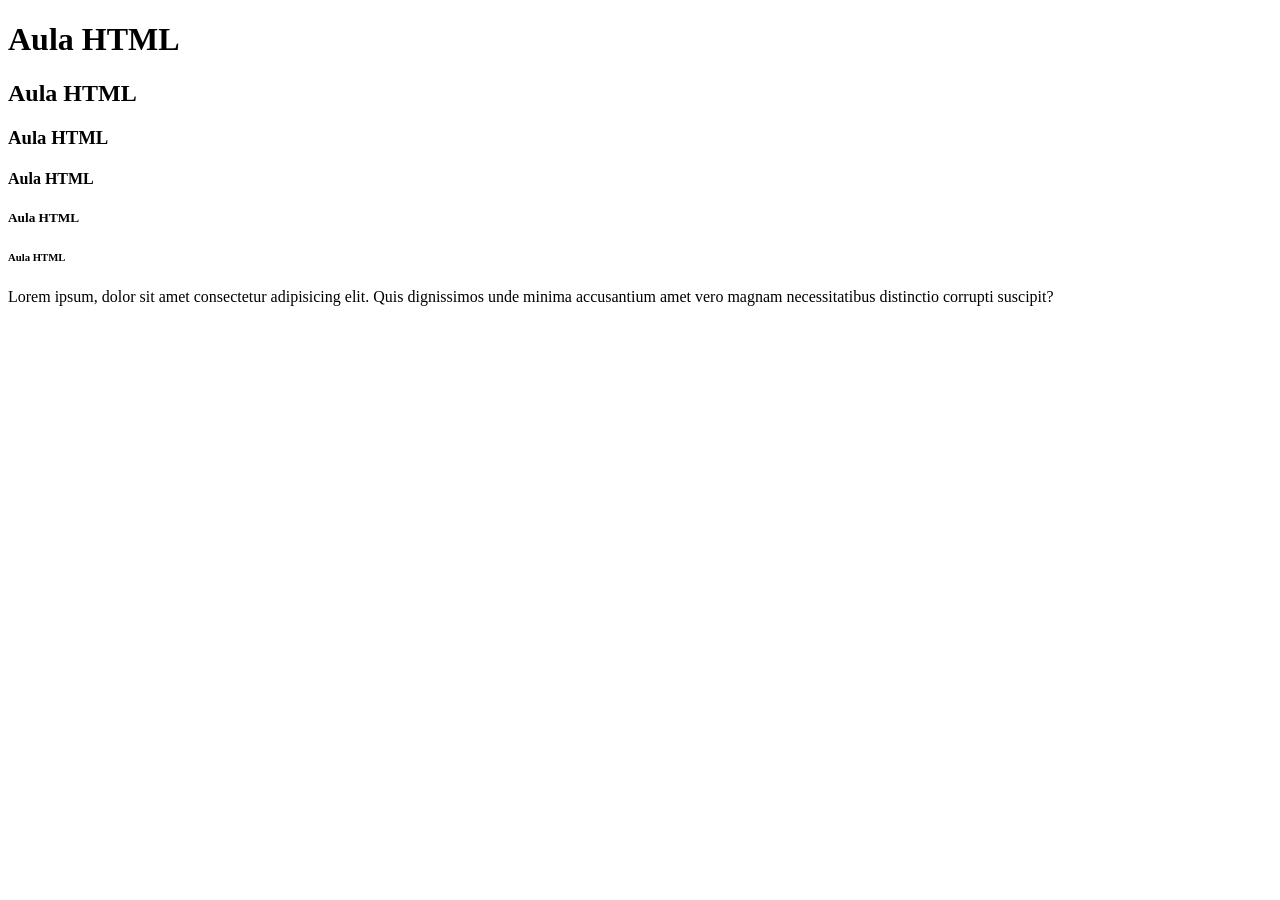
<file: Aula HTML_Simone/index.html>
<!DOCTYPE html>
<html lang="pt -BR">
<head>
    <meta charset="UTF-8">
    <meta name="viewport" content="width=device-width, initial-scale=1.0">
    <title>Aula HTML</title>
</head>
<body>
    <h1>Aula HTML</h1>
    <h2>Aula HTML</h2>
    <h3>Aula HTML</h3>
    <h4>Aula HTML</h4>
    <h5>Aula HTML</h5>
    <h6>Aula HTML</h6>
    <!--comentario-->
    <p>Lorem ipsum, dolor sit amet consectetur adipisicing elit. Quis dignissimos unde minima accusantium amet vero magnam necessitatibus distinctio corrupti suscipit?</p>
    
</body>
</html>
</file>
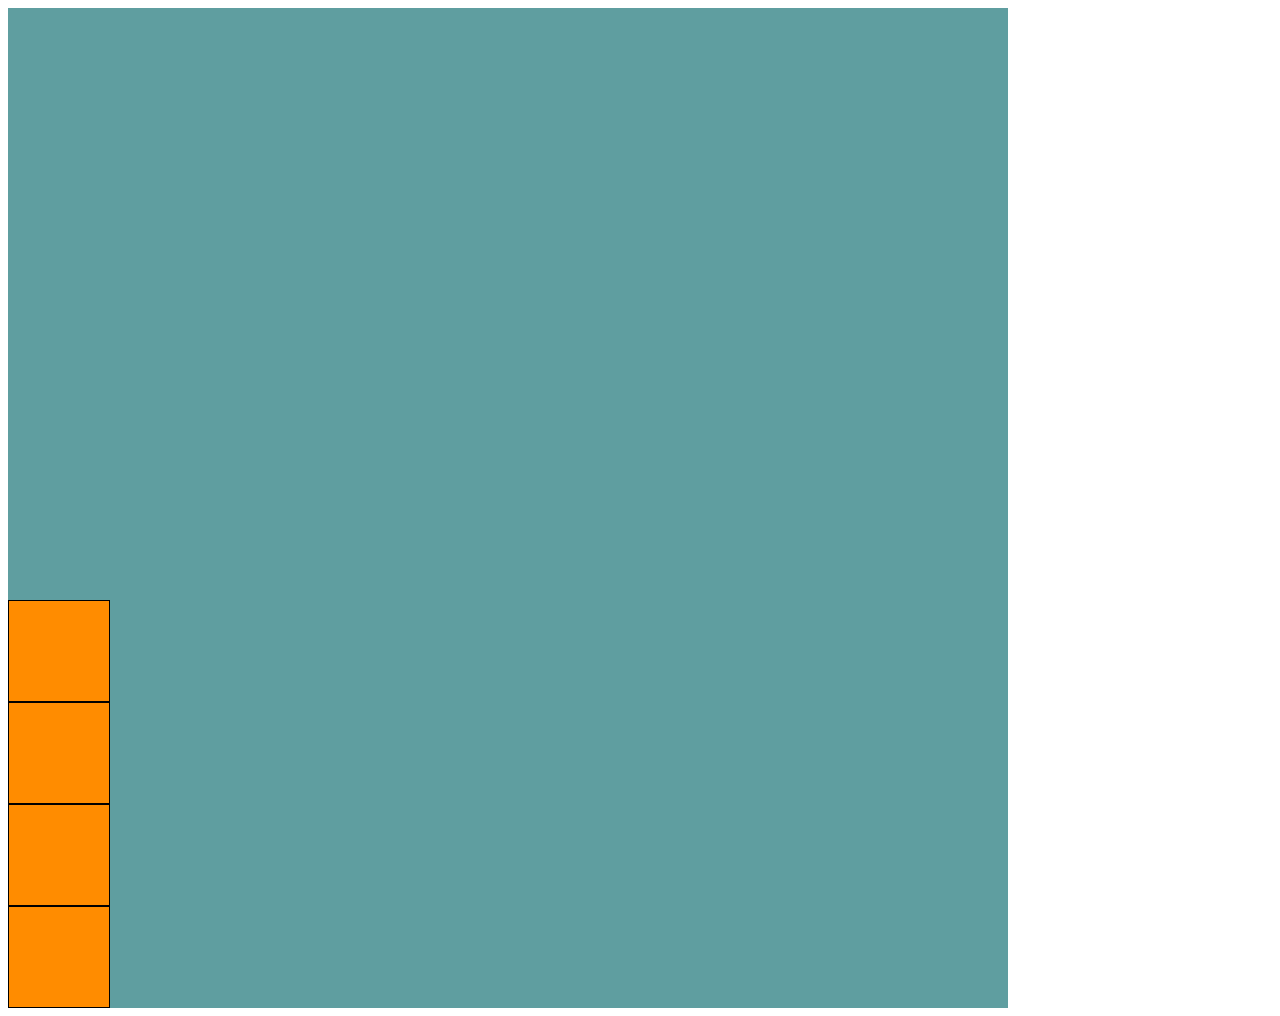
<file: Aula HTML_Simone/flex/index.html>
<!DOCTYPE html>
<html lang="pt-BR">
<head>
    <meta charset="UTF-8">
    <meta name="viewport" content="width=device-width, initial-scale=1.0">
    <title>Flexbox</title>
    <link rel="stylesheet" href="style.css">
</head>
<body>
  <div class="container">

    <div class="box"></div>
    <div class="box"></div>
    <div class="box"></div>
    <div class="box"></div>
    
    
  </div>
  
</body>
</html>
</file>
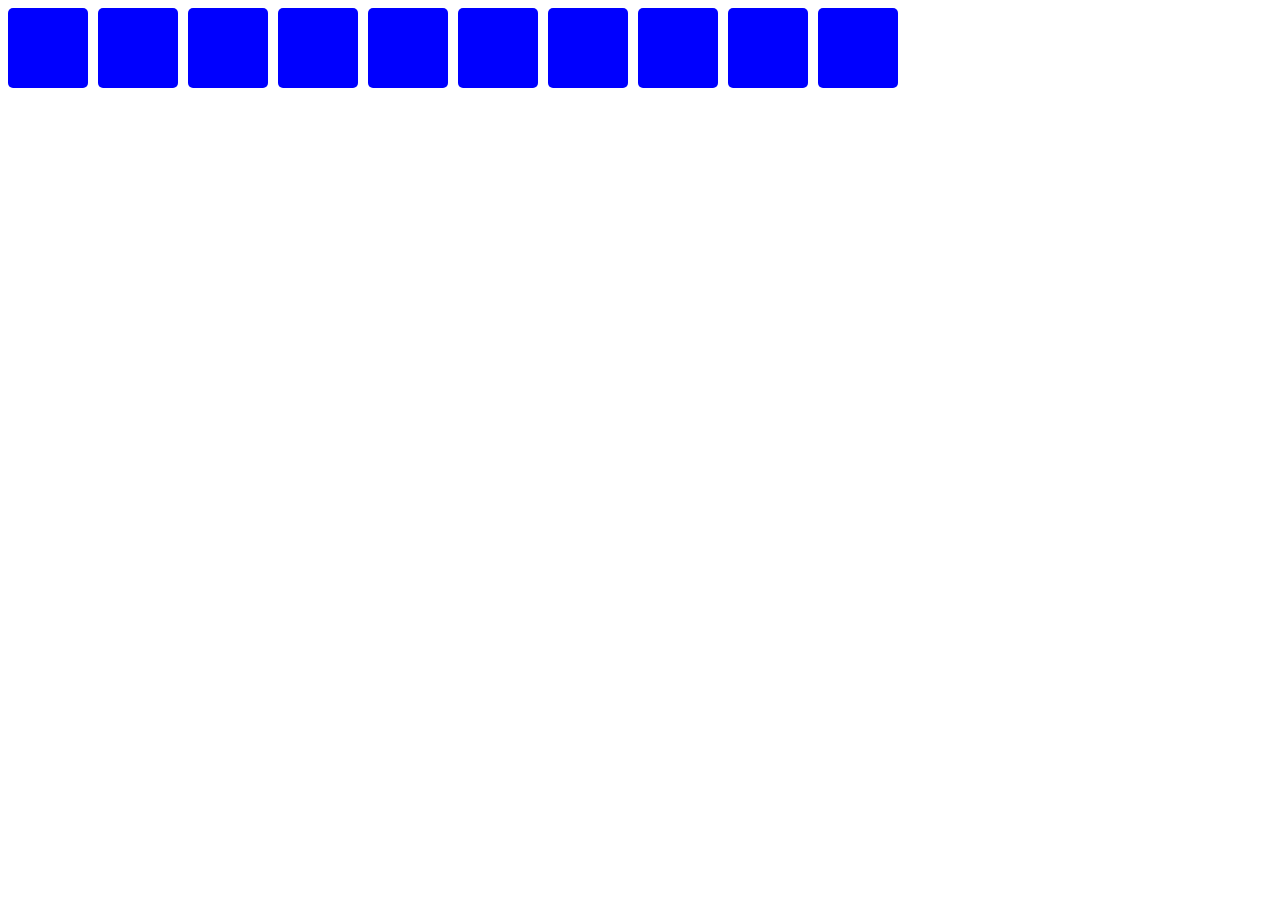
<file: Aula HTML_Simone/Aula-CSS/desafio/index.html>
<!DOCTYPE html>
<html lang="en">
<head>
    <meta charset="UTF-8">
    <meta name="viewport" content="width=device-width, initial-scale=1.0">
    <title>Document</title>
    <link rel="stylesheet" href="style.css">
</head>
<body>
    <div class="container">
        <div class="box"></div>
        <div class="box"></div>
        <div class="box"></div>
        <div class="box"></div>
        <div class="box"></div>
        <div class="box"></div>
        <div class="box"></div>
        <div class="box"></div>
        <div class="box"></div>
        <div class="box"></div>
    </div>
</body>
</html>
</file>
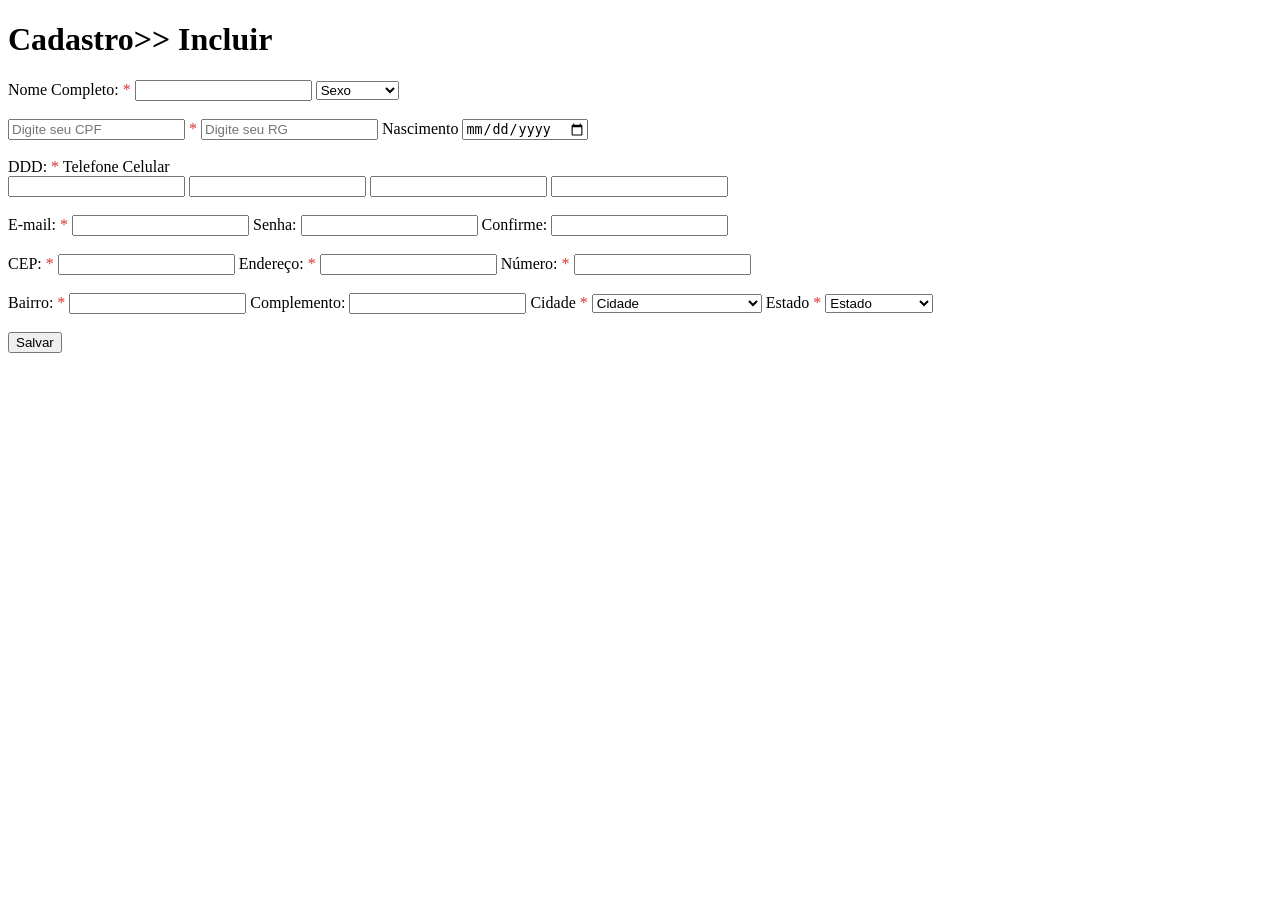
<file: Aula HTML_Simone/ecercicio1.html>
<!DOCTYPE html>
<html lang="port-BR">
<head>
    <meta charset="UTF-8">
    <meta name="viewport" content="width=device-width, initial-scale=1.0">
    <title>Document</title>
</head>
<body>
    <h1>Cadastro>> Incluir</h1>



    <form action="receber-dados.html" method="POST">
        <label for="nome">Nome Completo:</label>
        <label for="" style="color: rgba(213, 13, 13, 0.832);">*</label>
        <input type="text" id="nome" name="nome">

        


        <select id="sexo">
            <option value="">Sexo</option>
            <option value="Masculino">Masculino</option>
            <option value="Feminino">Feminino</option>
           


        </select>
        
        
        <br>
        <br>
        
         <input type="text" placeholder="Digite seu CPF" required>
         <label for="" style="color: rgba(213, 13, 13, 0.832);">*</label>
         <input type="text" placeholder="Digite seu RG" >

         <label for="data">Nascimento</label>
         <input type="date" id="data" name="Data" min="1900-01-01" max="2020-12-3">
         <script>
            const hoje = new Date(). toISOString().split("T")[0];
         </script>

        
        <br>
               
           
<br>
        <label for="ddd">DDD:</label>
        <label for="" style="color: rgba(213, 13, 13, 0.832);">*</label>
        <label for="telefone">Telefone</label>
        <label for="celular">Celular</label>
        <br>

         <input type="text" id="ddd" name="ddd" required>
        <input type="tel" maxlength="9" id="telefone" name="telefone" required>
        <input type="text" maxlength="2" id="ddd" name="ddd">
        <input type="tel" maxlength="9" id="celular" name="celular">
        
        
       
       
       
        
        <br>
        <br>
      
    
        <label for="email">E-mail:</label>
        <label for="" style="color: rgba(213, 13, 13, 0.832);">*</label>
        <input type="email" id="email" name="email">
        <label for="senha">Senha:</label>
        <input type="password" id="senha" name="senha">
        <label for="confirme">Confirme:</label>
        <input type="password" id="confirme" name="confirme">
        <br>
        <br>

        <label for="cep">CEP:</label>
        <label for="" style="color: rgba(213, 13, 13, 0.832);">*</label>
        <input type="text" id="cep" name="cep">
        <label for="endereço">Endereço:</label>
        <label for="" style="color: rgba(213, 13, 13, 0.832);">*</label>
        <input type="endereço" id="endereço" name="endereço">
        <label for="numero">Número:</label>
        <label for="" style="color: rgba(213, 13, 13, 0.832);">*</label>
        <input type="text" id="numero" name="numero">
        <br>
        <br>
        <label for="bairro">Bairro:</label>
        <label for="" style="color: rgba(213, 13, 13, 0.832);">*</label>
        <input type="bairro" id="bairro" name="bairro" required>
        <label for="complemento">Complemento:</label>
        <input type="complemento" id="complemento" name="complemento">
                    <label for="cidade">Cidade</label>
            <label for="" style="color: rgba(213, 13, 13, 0.832);">*</label>
        <select id="cidade">

            <option value="">Cidade</option>
            <option value="SãoPaulo">São Paulo</option>
            <option value="SãoCaetano">São Caetano do Sul</option>
            <option value="standre">Santo André</option>
            <option value="sbc">São Bernardo do Campo</option>


        </select>
        <label for="estado">Estado</label>
        <label for="" style="color: rgba(213, 13, 13, 0.832);">*</label>
         <select id="estado" >
            <option value="">Estado</option>
            <option value="SP">São Paulo</option>
            <option value="RJ">Rio de Janeiro</option>
            <option value="MG">Minas Gerais</option>
            

        </select>
        <br>
        <br>
<input type="button" value="Salvar">

</body>
</html>
</file>
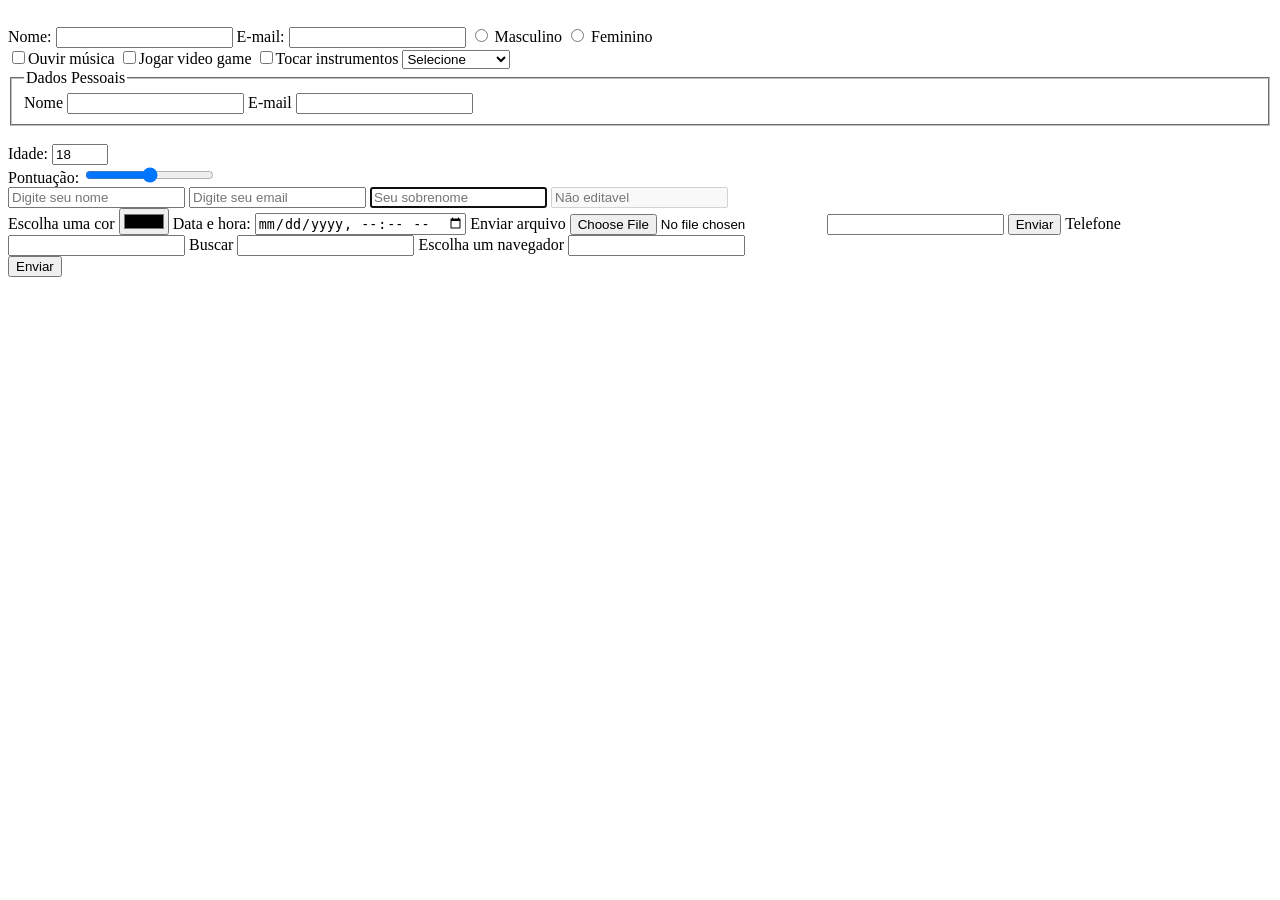
<file: Aula HTML_Simone/formulario.html>
<!DOCTYPE html>
<html lang="pt-BR">

<head>
    <meta charset="UTF-8">
    <meta name="viewport" content="width=device-width, initial-scale=1.0">
    <title>Document</title>
</head>

<body>
    <form action="receber-dados.html" method="POST">
        <br>

        <label for="nome">Nome:</label>
        <input type="text" id="nome" name="nome">
        <label for="email">E-mail:</label>
        <input type="email" id="email" name="email">
        <input type="radio" name="sexo" value="masculino"> Masculino
        <input type="radio" name="sexo" value="feminino"> Feminino
        <br>
        <input type="checkbox" name="hobbies[]">Ouvir música
        <input type="checkbox" name="hobbies[]">Jogar video game
        <input type="checkbox" name="hobbies[]">Tocar instrumentos

        <select id="estado">
            <option value="">Selecione</option>
            <option value="Acre">Acre</option>
            <option value="MG">Minas Gerais</option>
            <option value="RJ">Rio de Janeiro</option>
            <option value="SP">São Paulo</option>


        </select>
        <br>

        <fieldset>
            <legend>Dados Pessoais</legend>
            <label for="nome">Nome</label>
            <input type="text" id="nome">
            <label for="email">E-mail</label>
            <input type="email" id="email">
        </fieldset>
        <br>

        <label for="idade">Idade:</label>
        <input type="number" id="idade" name="idade" min="1" max="120" step="1" value="18">
        <br>

        <label for="points">Pontuação:</label>
        <input type="range" id="points" name="points" min="0" max="10">
        <br>

        <input type="text" placeholder="Digite seu nome">
        <input type="text" placeholder="Digite seu email" required>
        <input type="text" placeholder="Seu sobrenome" autofocus>
        <input type="text" placeholder="Não editavel" disabled>
        <br>
        <label for="color">Escolha uma cor</label>
        <input type="color">

        <label for="">Data e hora:</label>
        <input type="datetime-local">

        <label for="">Enviar arquivo</label>
        <input type="file" accept="image/*"> 

        <label for="Seu site:"></label>
        <input type="url">
        <button type="submit">Enviar</button>

        <label for="">Telefone</label>
        <input type="tel" pattern="[0-9]+" inputmode="numeric">

        <label for="">Buscar</label>
        <input type="search">

        <label for="">Escolha um navegador</label>
        <input list="navegadores">
        <datalist>
           
        <option value="Safari"></option>
        <option value="Crhome"></option>
        <option value="Edge"></option>
        <option value="mozzilla"></option>
        </datalist>

        <br>

        <label for="Progresso"></label>
        <input type="button" value="Enviar">
    </form>
</body>

</html>
</file>
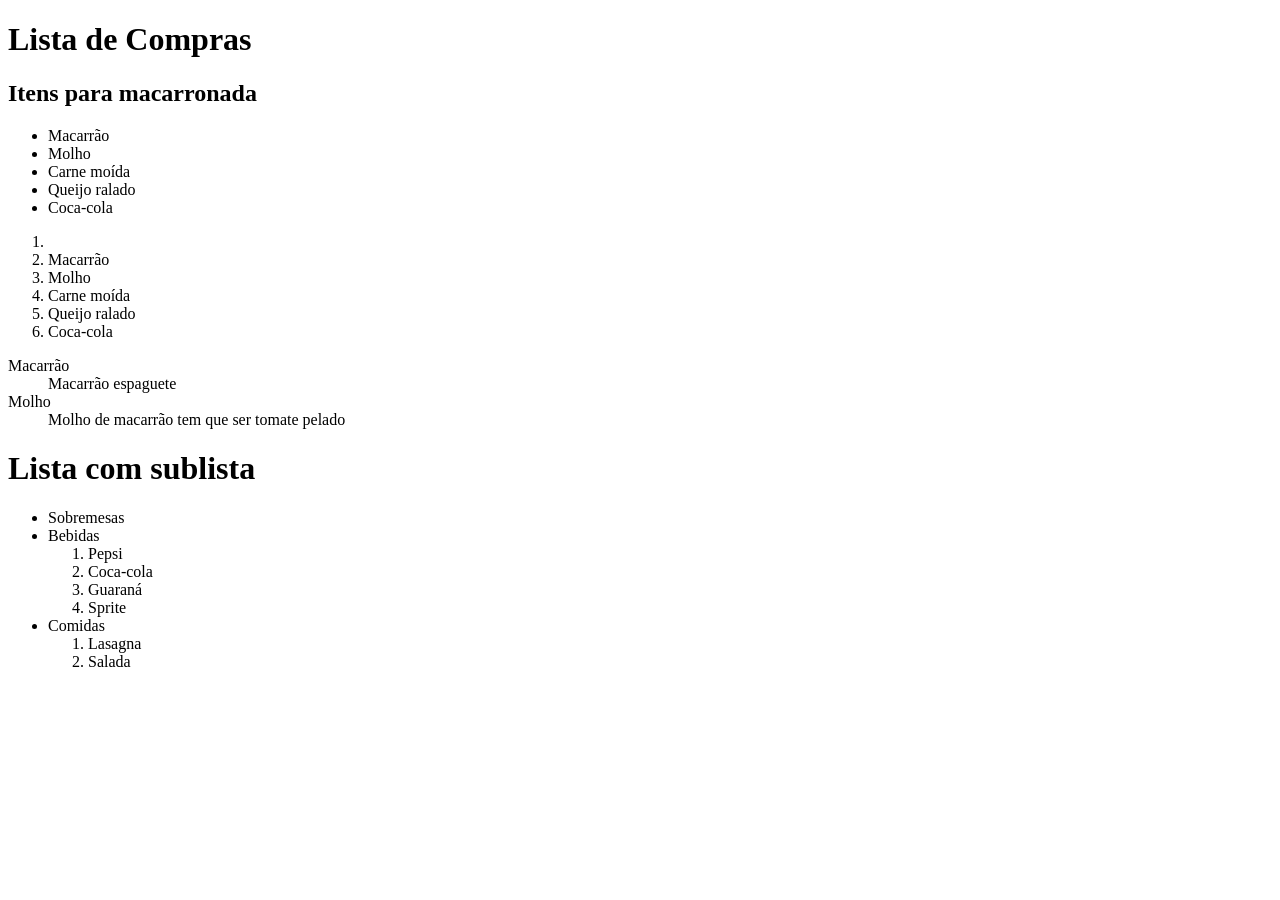
<file: Aula HTML_Simone/list.html>
<!DOCTYPE html>
<html lang="en">
<head>
    <meta charset="UTF-8">
    <meta name="viewport" content="width=<!->, initial-scale=1.0">
    <title>Document</title>
</head>
<body>
    <!--Não Ordenada-->
    <h1>Lista de Compras</h1>
    <h2>Itens para macarronada</h2>
    <ul>
        <li>Macarrão</li>
        <li>Molho</li>
        <li>Carne moída</li>
        <li>Queijo ralado</li>
        <li>Coca-cola</li>
    </ul>
    <!-- Ordenada-->
    <ol type="1">
        <li>
        <li>Macarrão</li>
        <li>Molho</li>
        <li>Carne moída</li>
        <li>Queijo ralado</li>
        <li>Coca-cola</li>
        
        </li>


    </ol>

    <dl>
        <dt>Macarrão</dt>
        <dd>Macarrão espaguete</dd>
        <dt>Molho</dt>
        <dd>Molho de macarrão tem que ser tomate pelado</dd>
    </dl>

    <!--sublista-->
    <h1>Lista com sublista</h1>
    <ul>
        <li>Sobremesas</li>
        <li>Bebidas
            <ol>
                <li>Pepsi
                    <li>Coca-cola</li>
                    <li>Guaraná</li>
                    <li>Sprite</li>
                </li>
            </ol>
        </li>
        <li>
            Comidas
            <ol type="1">
                <li>Lasagna
                    <li>Salada</li>
                </li>

            </ol>
        </li>
    </ul>
</body>
</html>
</file>
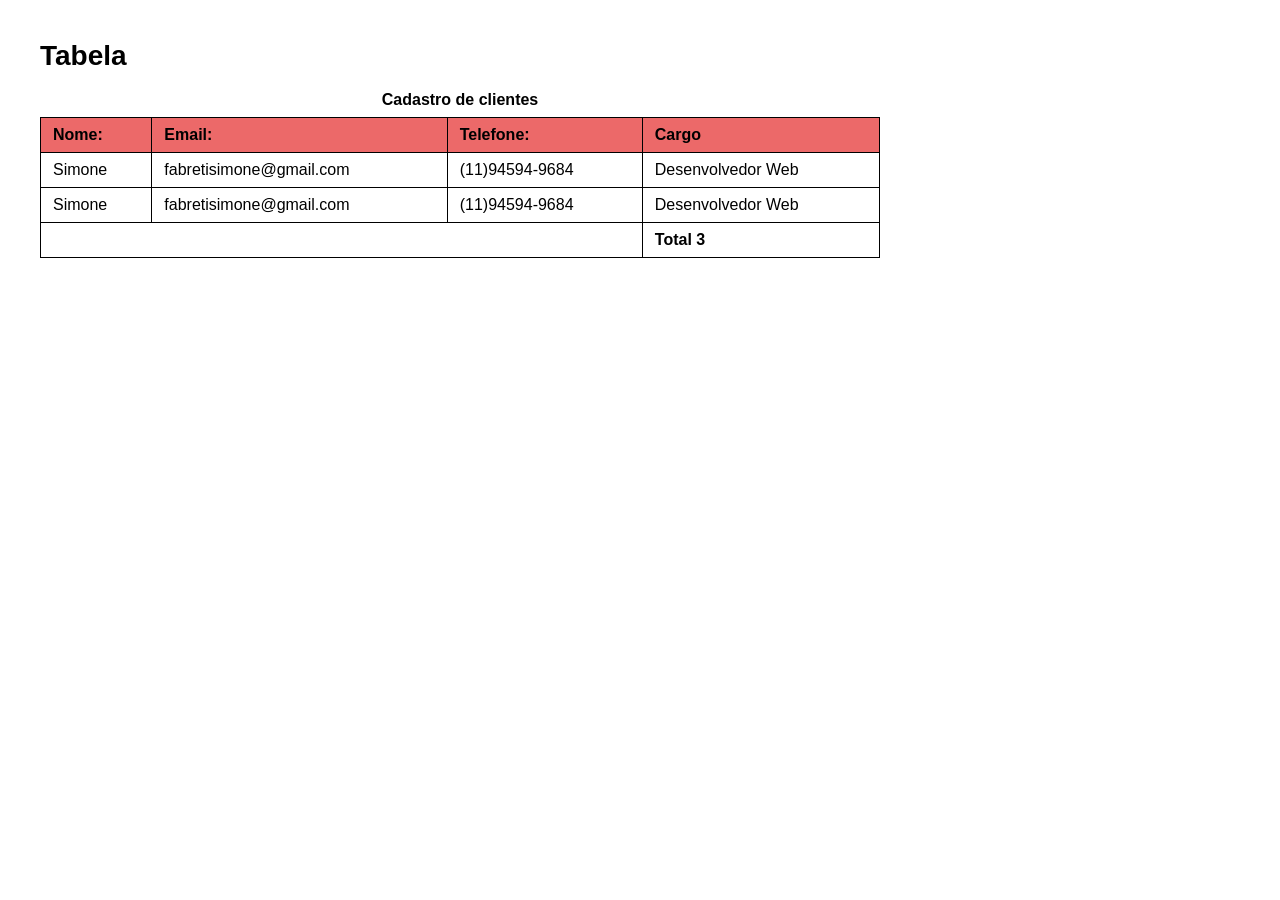
<file: Aula HTML_Simone/tabela.html>
<!--comentario
    <table></table> define a tabela
    <caption> legenda da tabela
        <tr></tr> adiciona linha na tabela
        <th></th>adiciona uma célula de cabeçalho texto negrito
        <td></td> adiciona uma célula de dado comum alinha a esquerda
        <thead></thead cabeçalho da tabela
            <tbody></tbody> corpo da tabela
            <tfoot></tfoot> rodapé da tabela


    -->

    <!DOCTYPE html>
    <html lang="en">
    <head>
        <meta charset="UTF-8">
        <meta name="viewport" content="width=device-width, initial-scale=1.0">
        <title>Document</title>
        <style>
            body {
                font-family: Arial, Helvetica, sans-serif;
                margin: 40px;
            }
            h1 {
                font-size: 28px;
            }
            table {
                border-collapse: collapse;
                width: 70%;
                margin-top: 10px;
            }
            caption {
                font-size: 16px;
                font-weight: bold;
                margin-bottom: 8px;
            }
            th,td {
                border: 1px solid #000000;
                padding: 8px 12px;
                text-align: left;
            }
            th {
                background-color: #ec6969;
            }
            tfoot td {
                font-weight: bold;
            }
        </style>
    </head>
    <body>
        <h1>Tabela</h1>
    <table>
        <caption>Cadastro de clientes</caption>
        <thead>
            <tr>
                <th>Nome:</th>
                <th>Email:</th>
                <th>Telefone:</th>
                <th>Cargo</th>
            </tr>
            <tr>
                <td>Simone</td>
                <td>fabretisimone@gmail.com</td>
                <td>(11)94594-9684</td>
                <td>Desenvolvedor Web</td>
            </tr>
        </thead>
        <tbody>
            <tr>
                <td>Simone</td>
                <td>fabretisimone@gmail.com</td>
                <td>(11)94594-9684</td>
                <td>Desenvolvedor Web</td>
            </tr>
        </tbody>
        <tfoot>
            <tr>
                <td colspan="3"></td>
                <td>Total 3</td>
            </tr>
        </tfoot>
    </table>
</body>
</html>
    </body>
    </html>
</file>
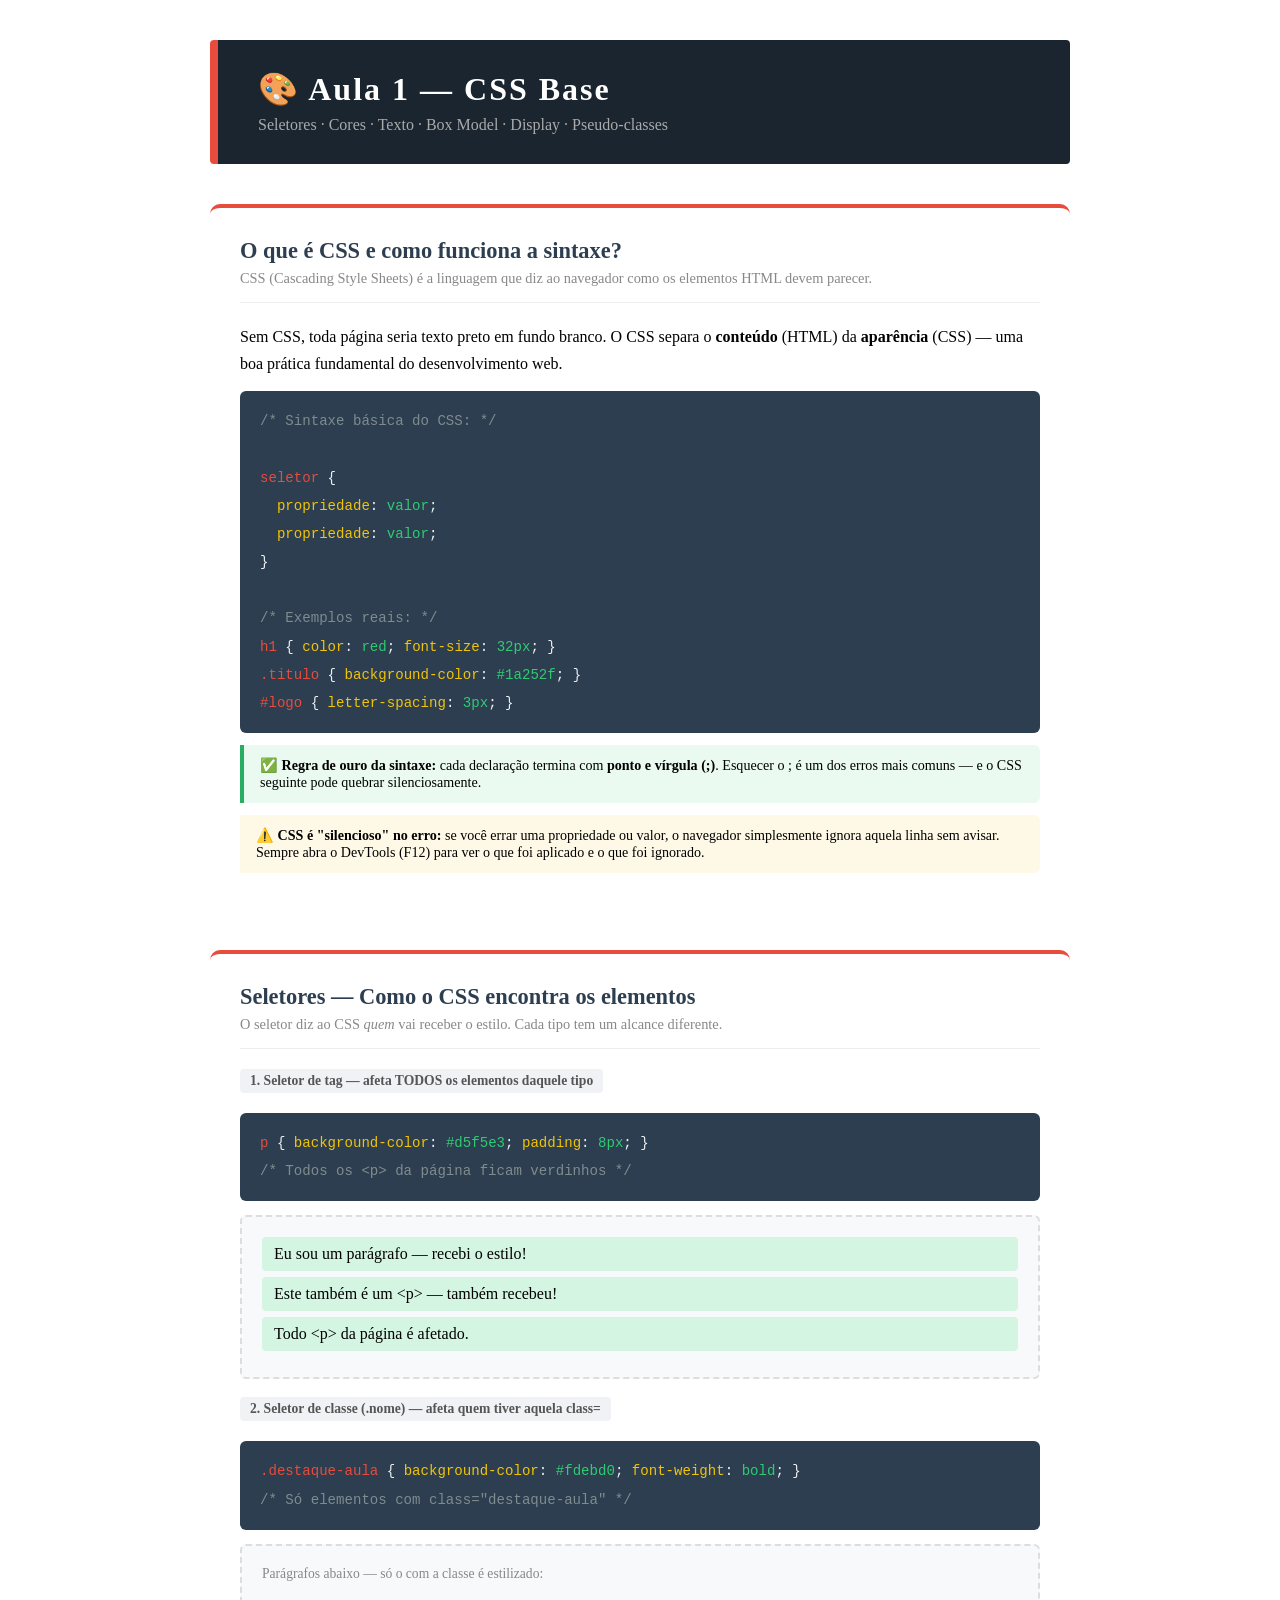
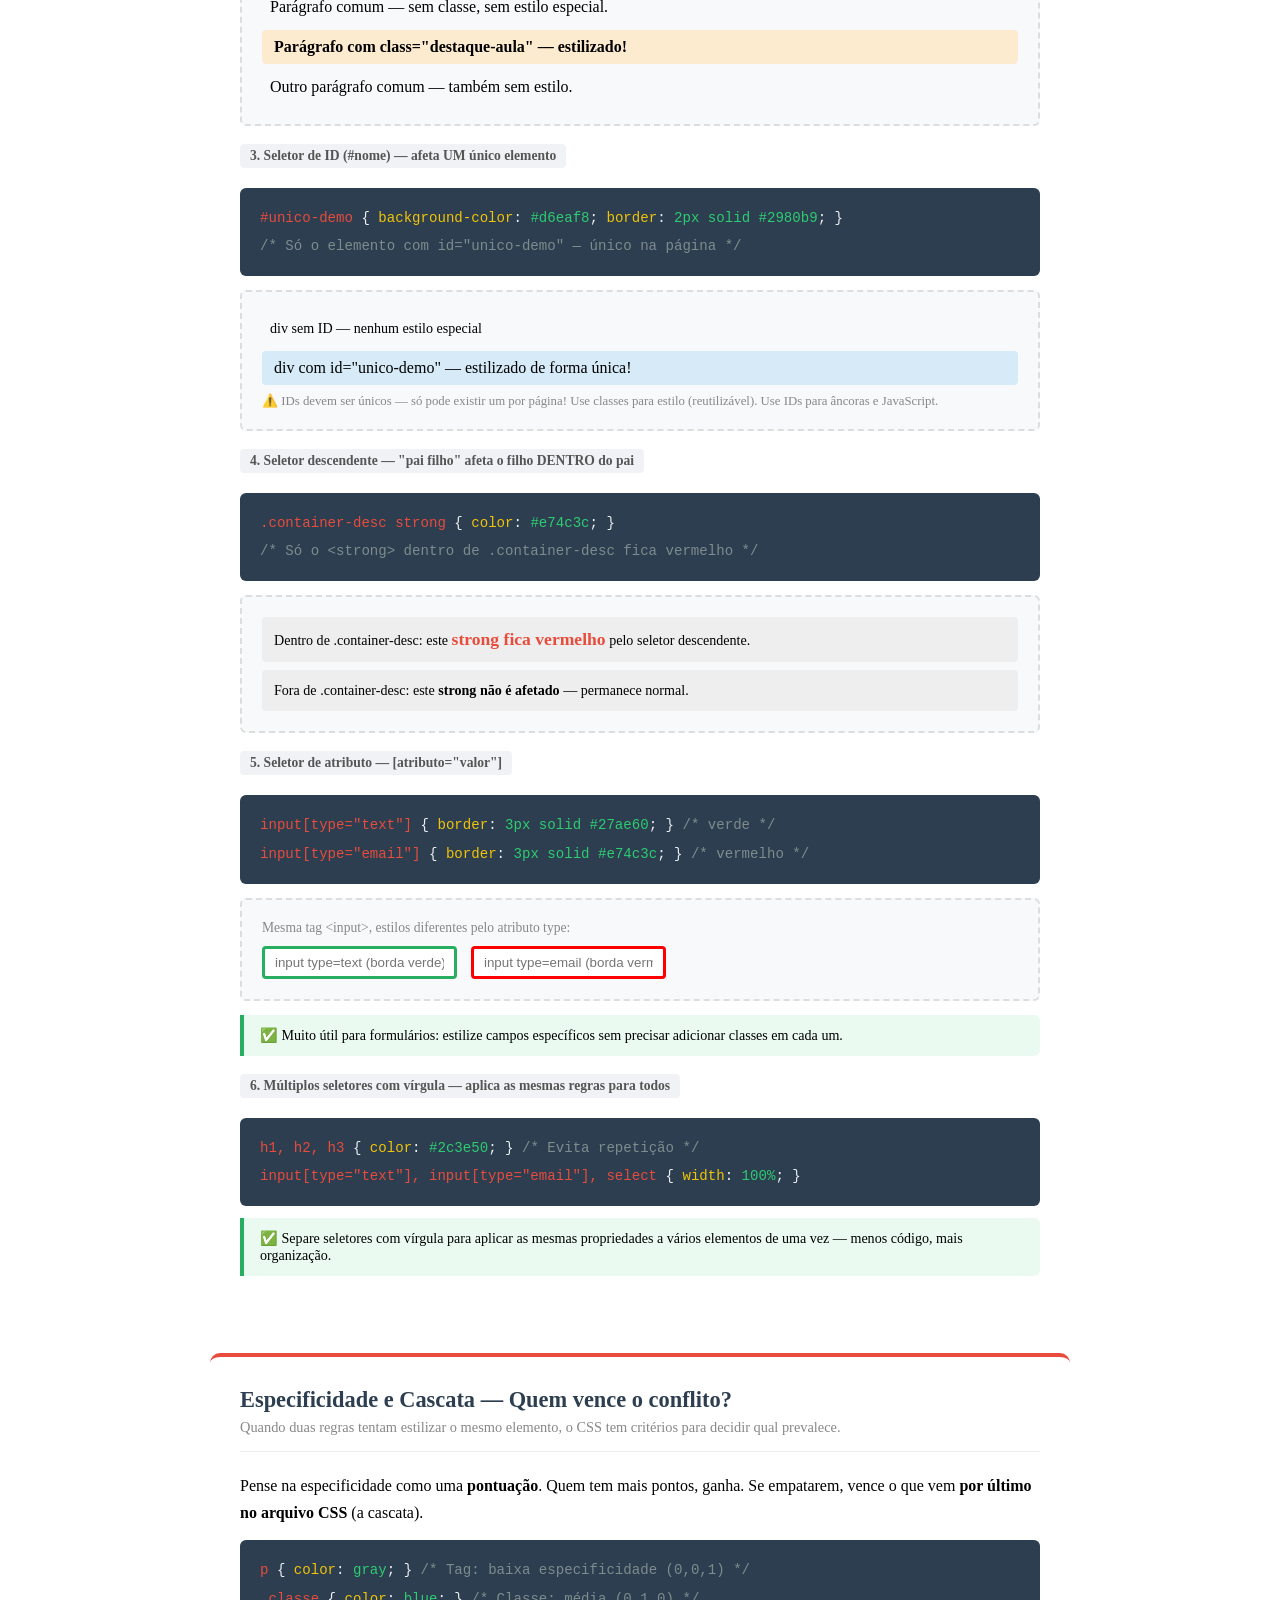
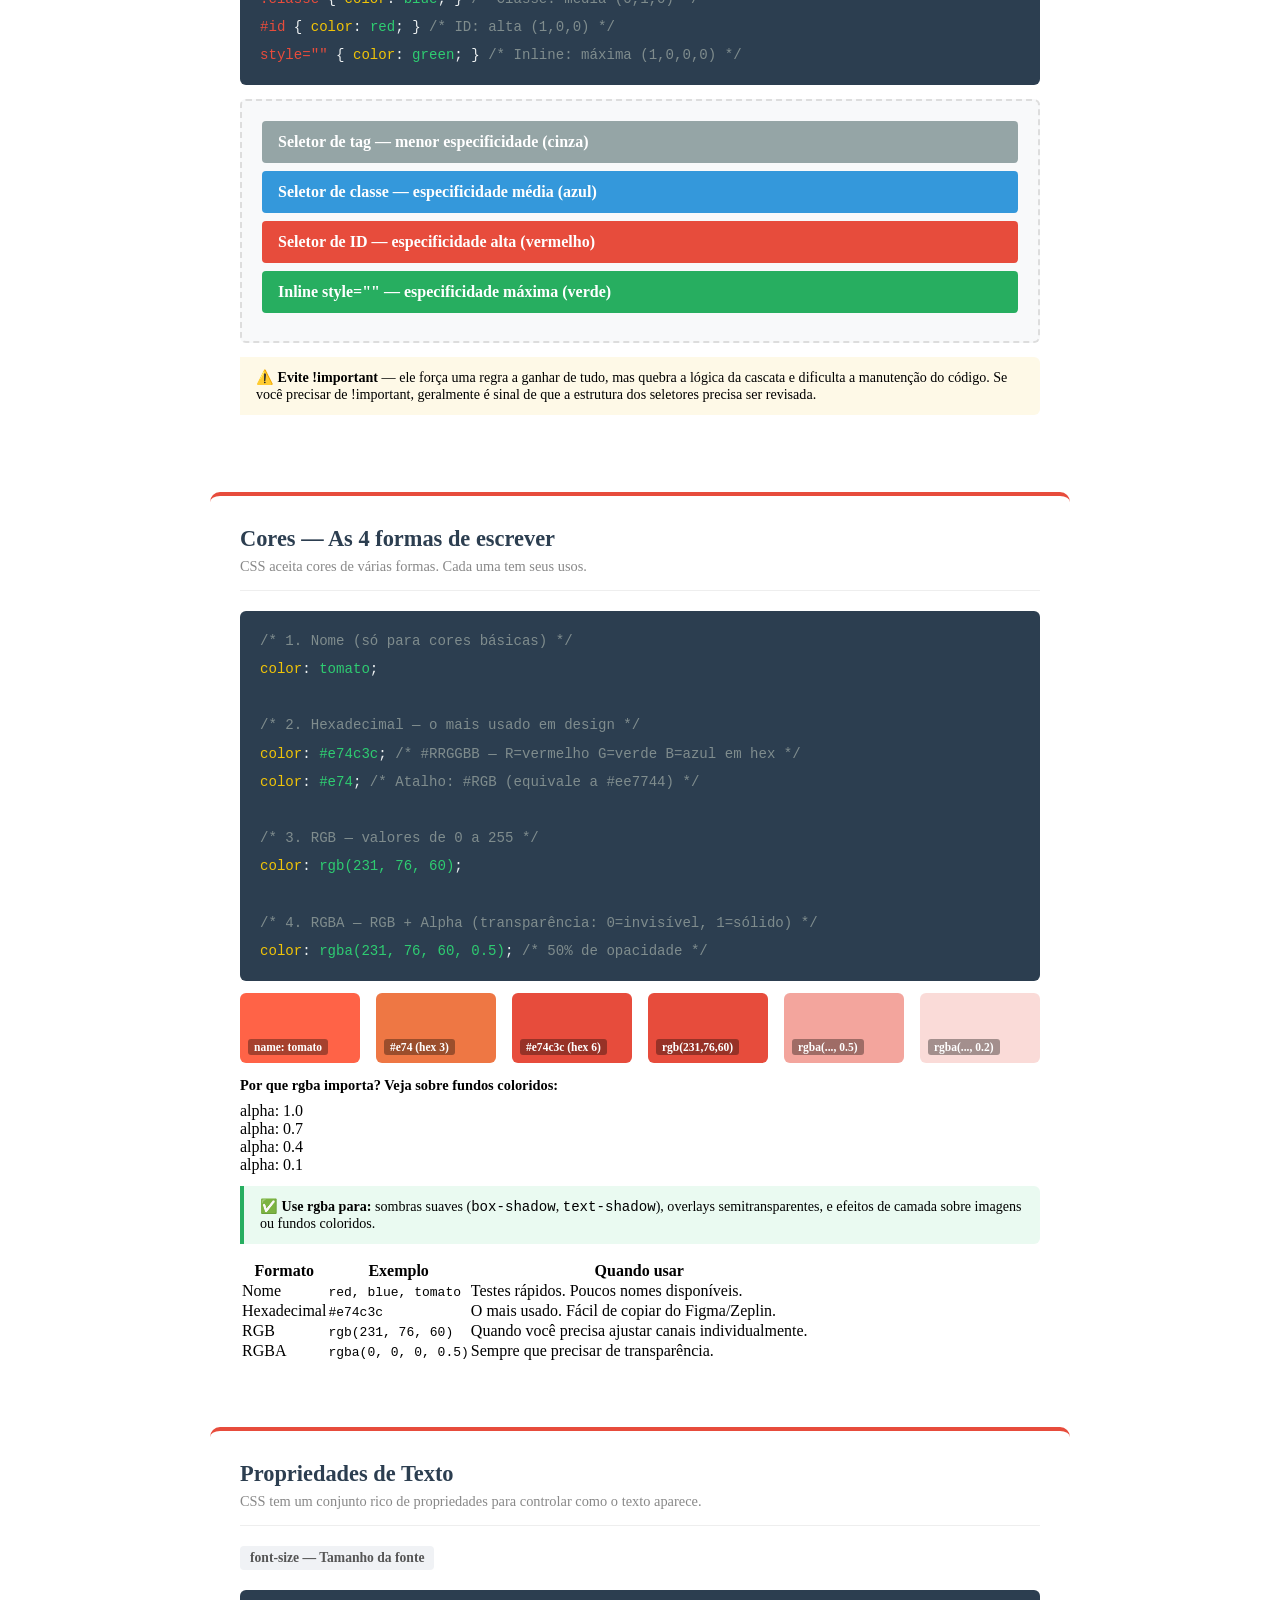
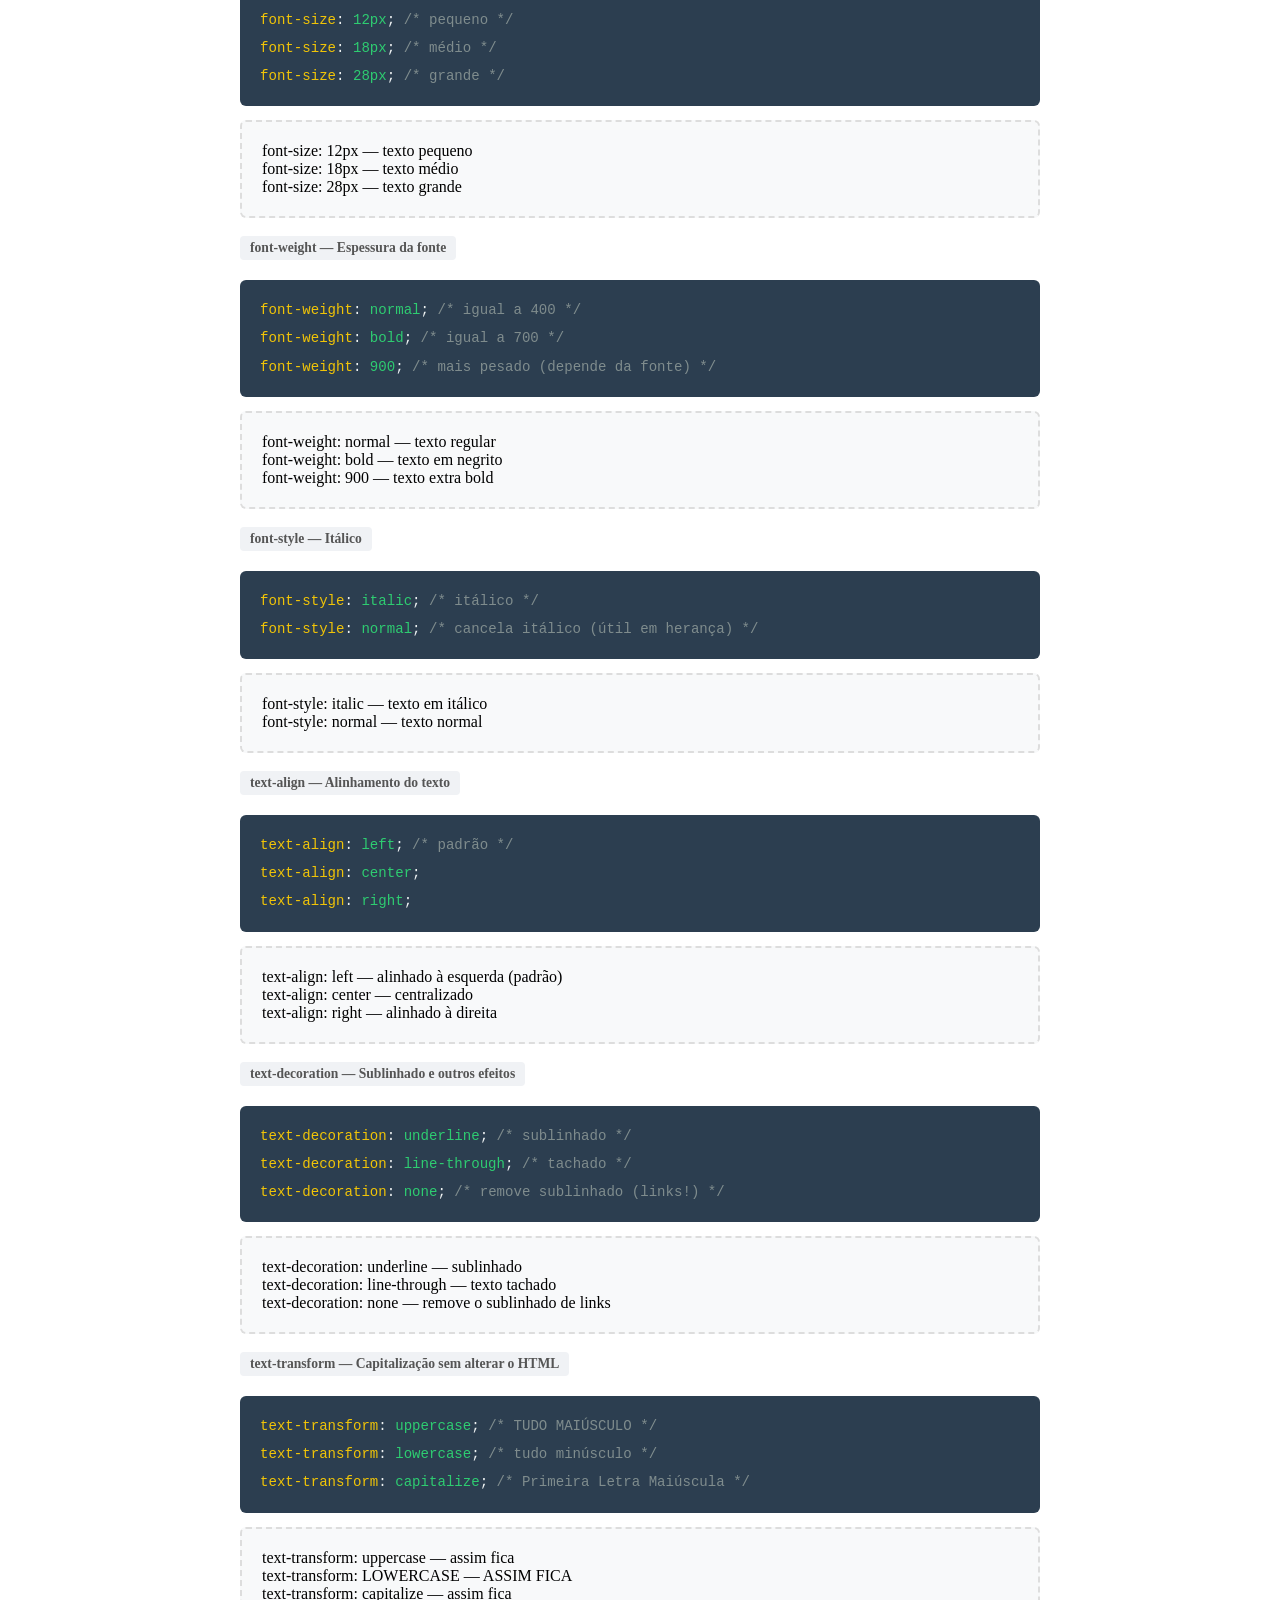
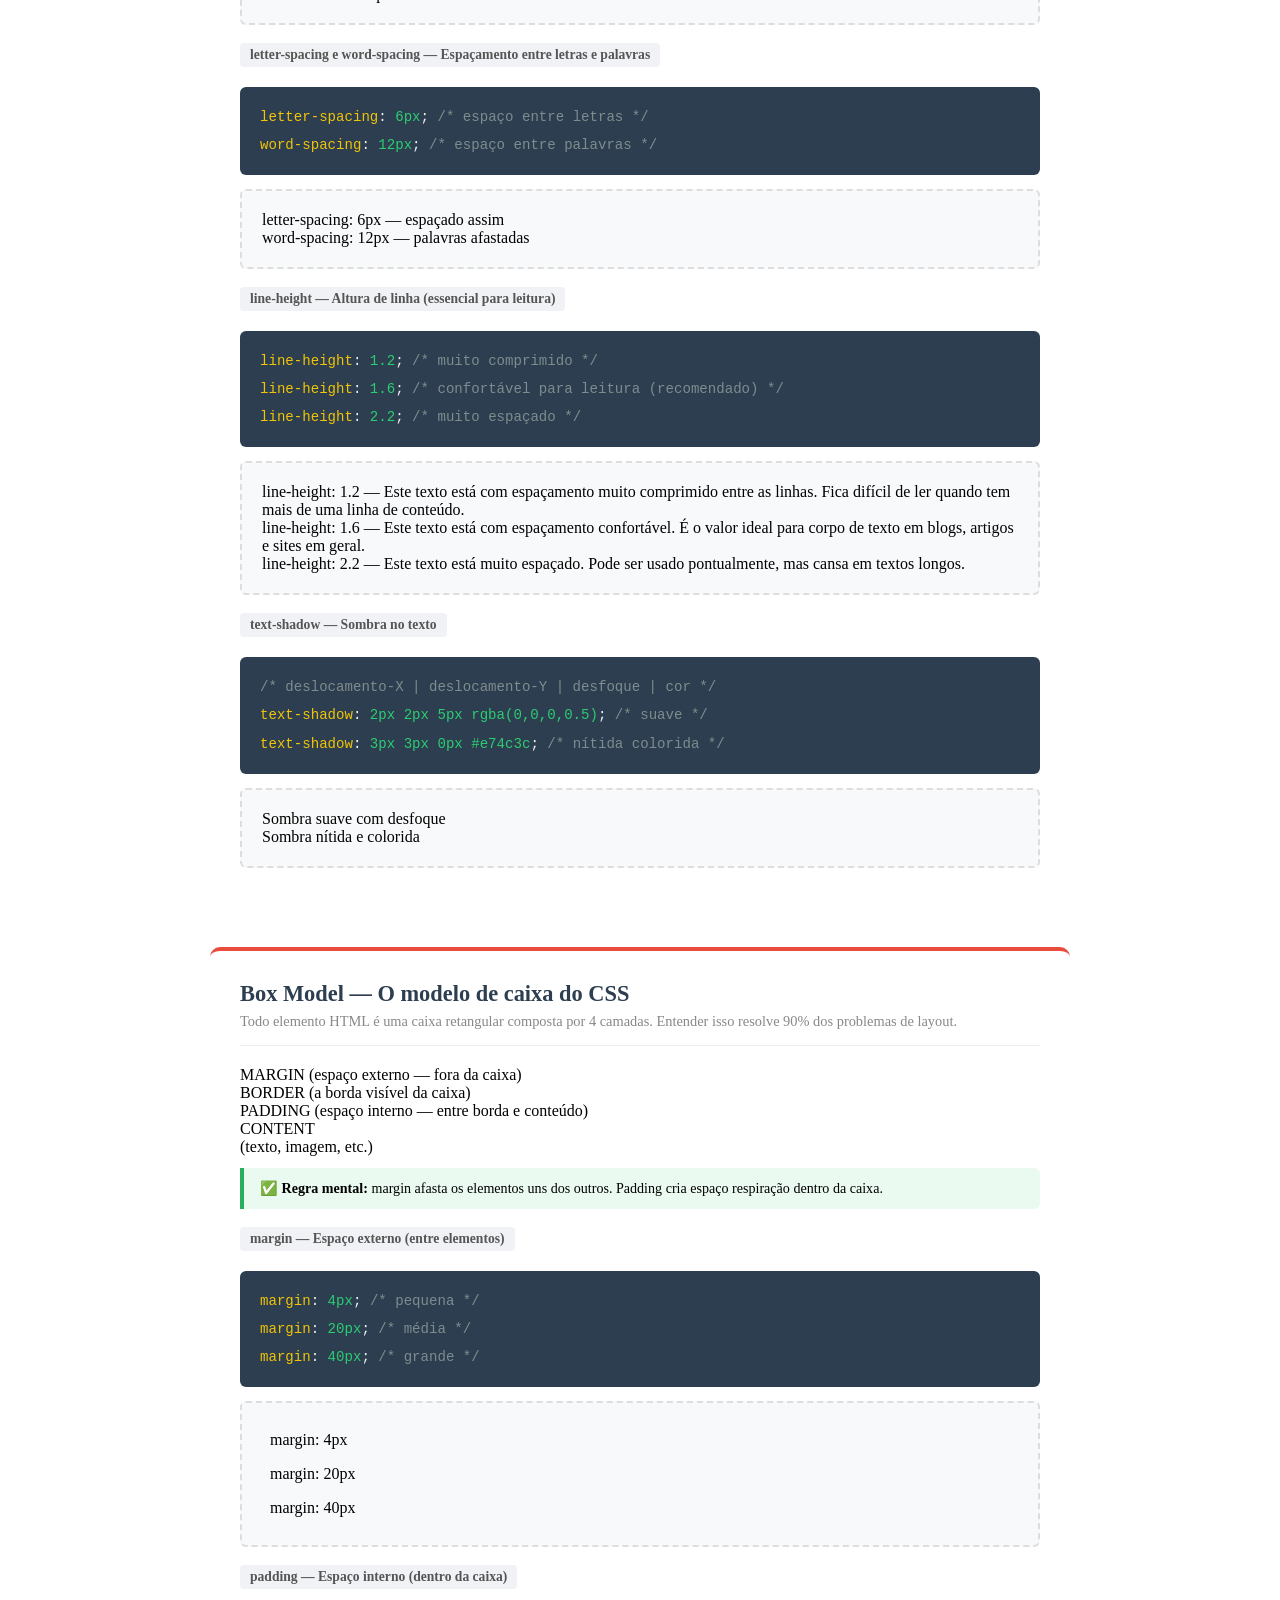
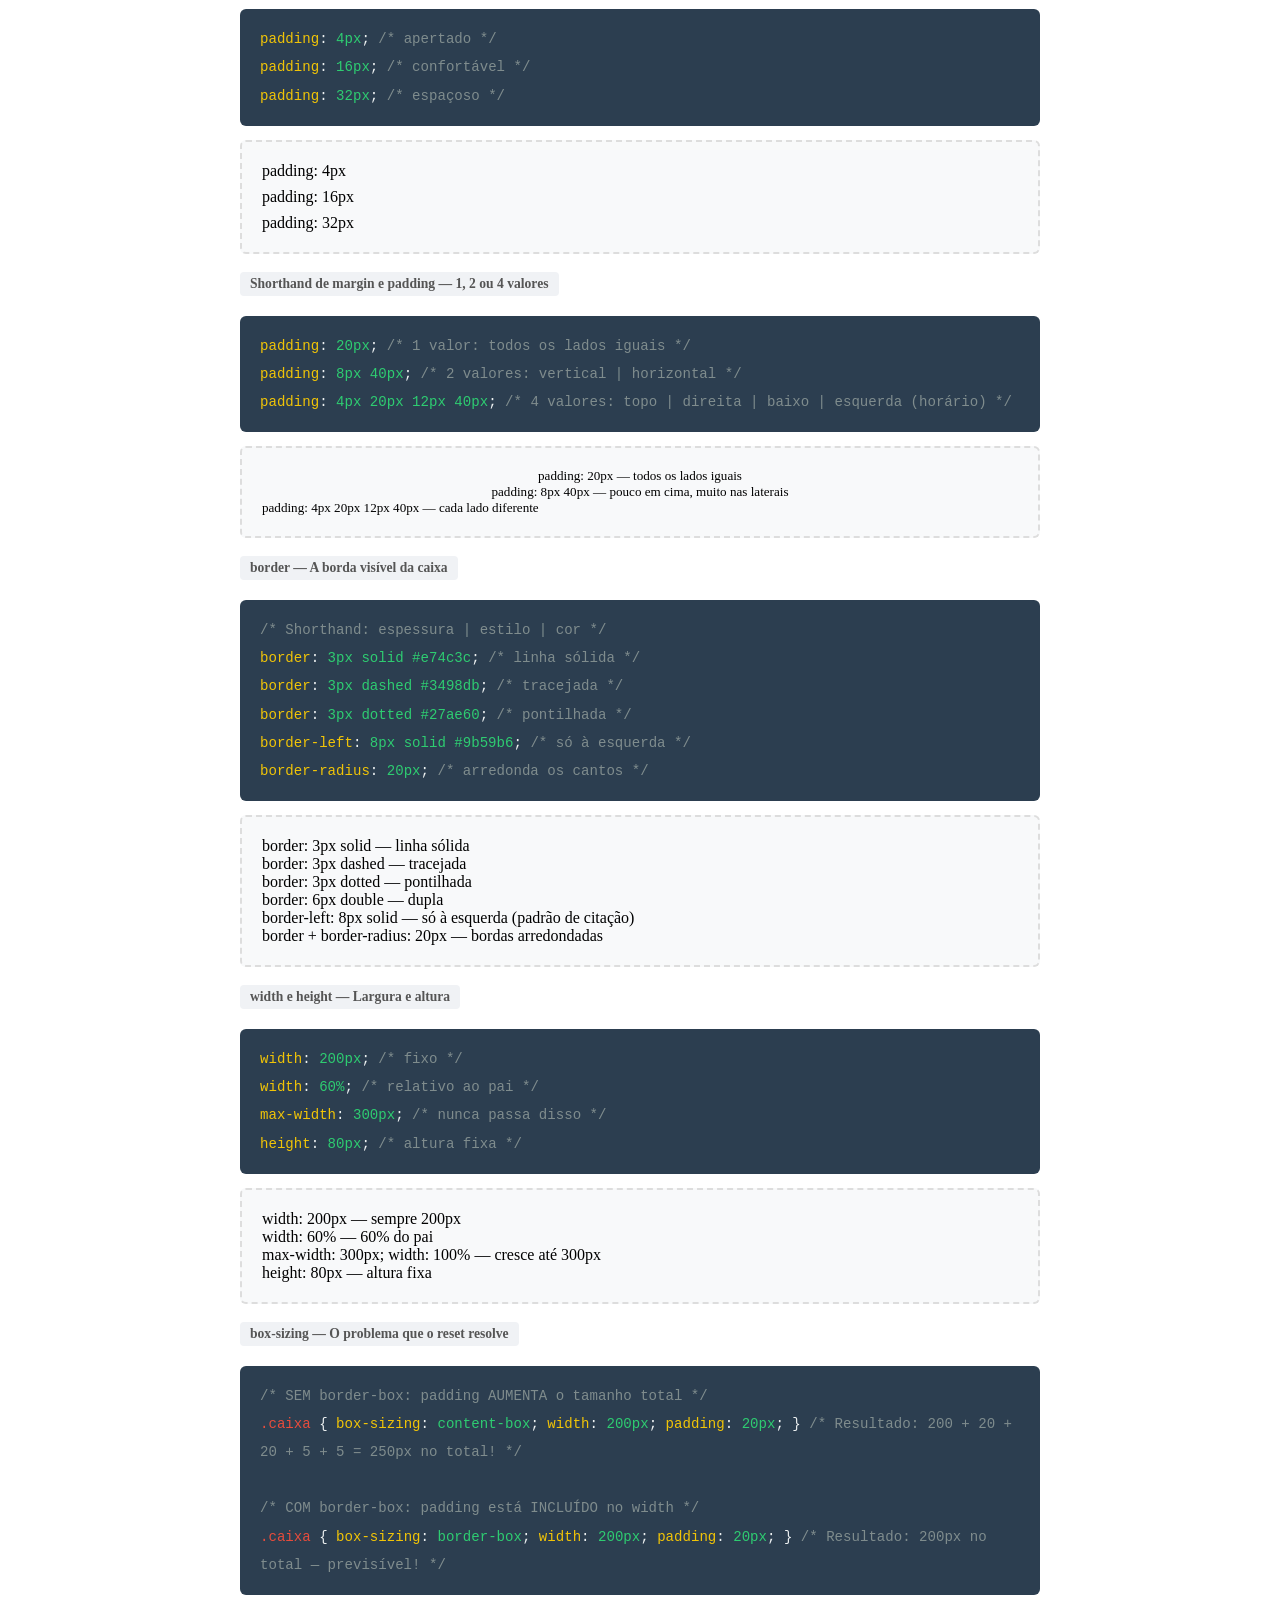
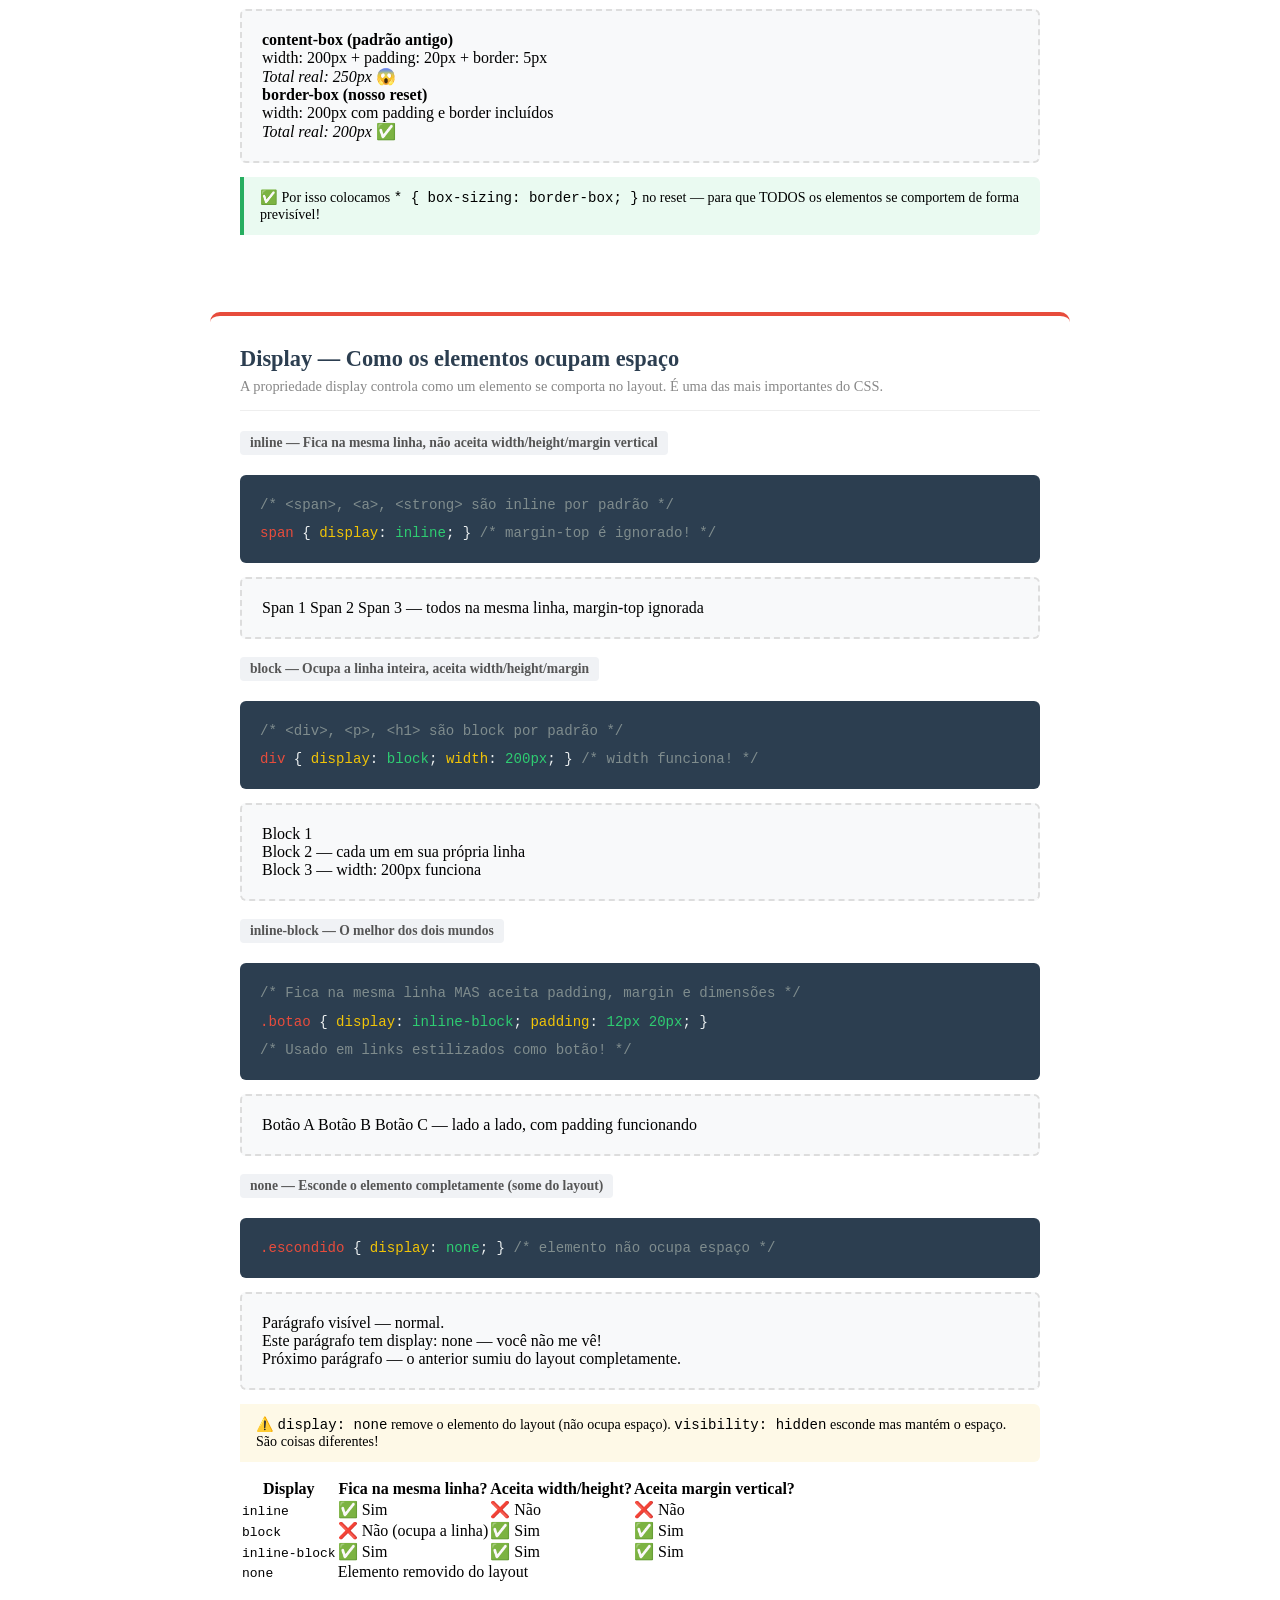
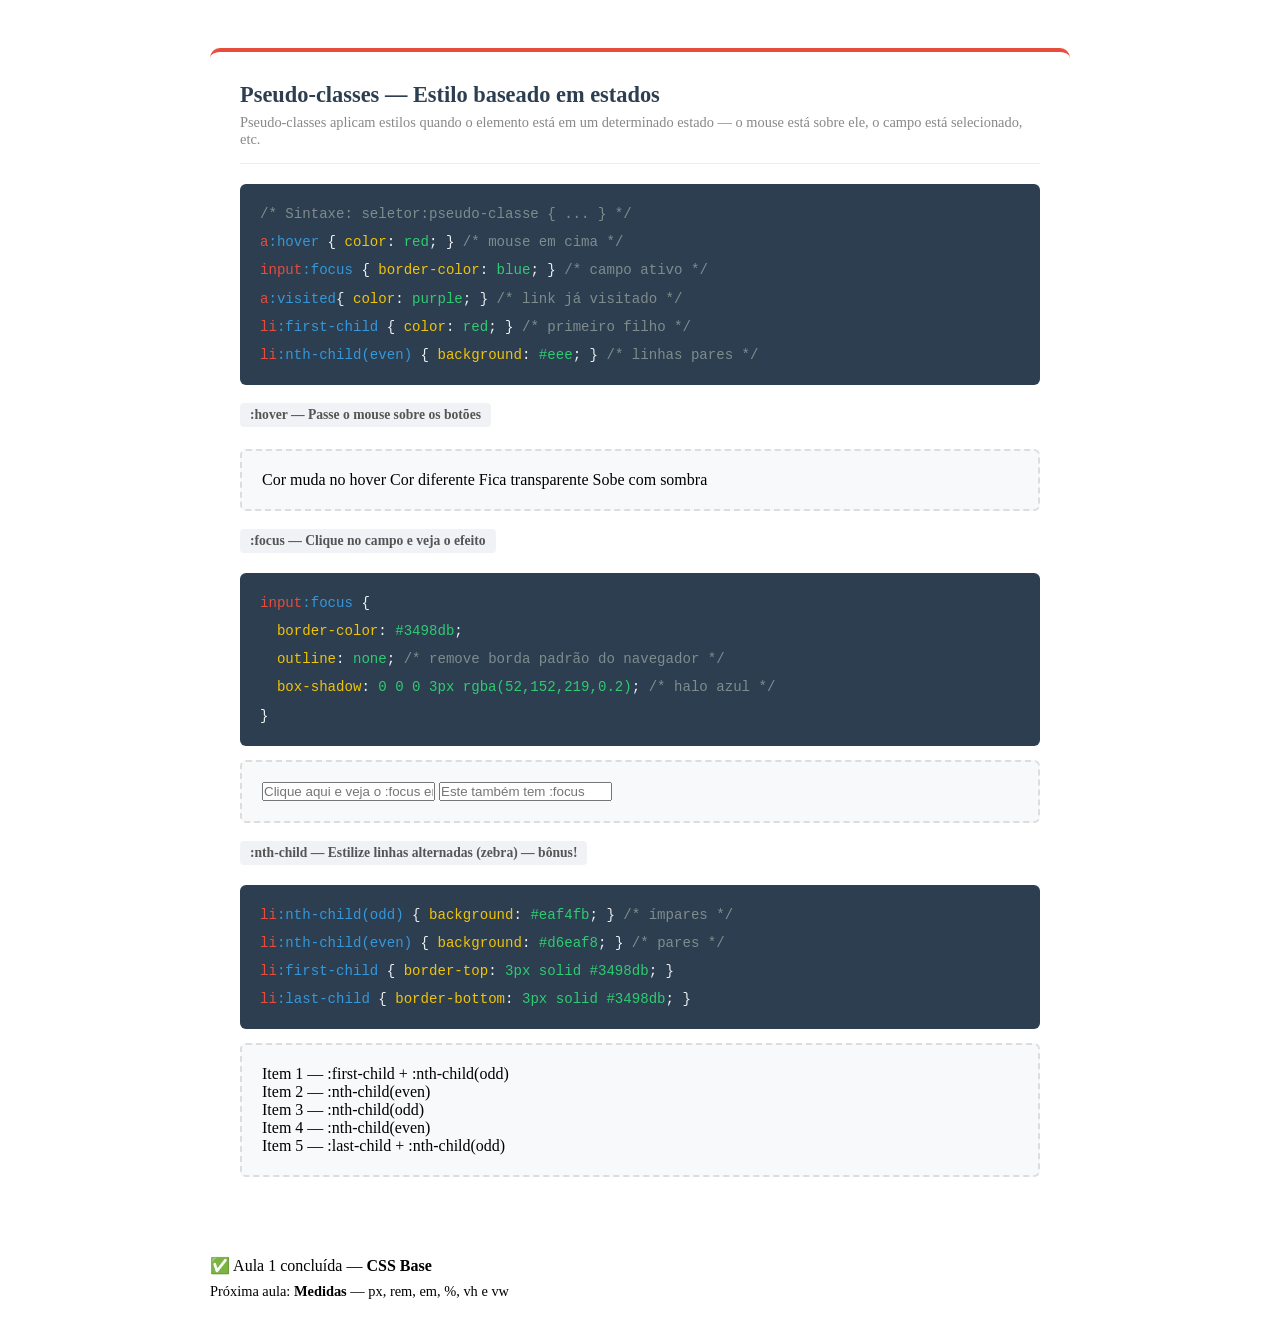
<file: Aula HTML_Simone/Aula-CSS/aula1.html>
<!DOCTYPE html>
<html lang="pt-br">
<head>
    <meta charset="UTF-8">
    <title>Aula 1 — CSS Base</title>
    <link rel="stylesheet" href="aula1.css">
    </head>
<body>

<div class="pagina">

    <div class="titulo-aula">
        <h1>🎨 Aula 1 — CSS Base</h1>
        <p>Seletores · Cores · Texto · Box Model · Display · Pseudo-classes</p>
    </div>


    <!-- =====================================================
         CONCEITO 1: O QUE É CSS E SINTAXE
         ===================================================== -->
    <div class="conceito">
        <h2>O que é CSS e como funciona a sintaxe?</h2>
        <p class="subtitulo">
            CSS (Cascading Style Sheets) é a linguagem que diz ao navegador como os elementos HTML devem parecer.
        </p>

        <p style="line-height: 1.7; margin-bottom: 14px;">
            Sem CSS, toda página seria texto preto em fundo branco. O CSS separa o <strong>conteúdo</strong>
            (HTML) da <strong>aparência</strong> (CSS) — uma boa prática fundamental do desenvolvimento web.
        </p>

        <div class="codigo">
            <span class="comment">/* Sintaxe básica do CSS: */</span><br><br>
            <span class="sel">seletor</span> {<br>
            &nbsp;&nbsp;<span class="prop">propriedade</span>: <span class="val">valor</span>;<br>
            &nbsp;&nbsp;<span class="prop">propriedade</span>: <span class="val">valor</span>;<br>
            }<br><br>
            <span class="comment">/* Exemplos reais: */</span><br>
            <span class="sel">h1</span> { <span class="prop">color</span>: <span class="val">red</span>; <span class="prop">font-size</span>: <span class="val">32px</span>; }<br>
            <span class="sel">.titulo</span> { <span class="prop">background-color</span>: <span class="val">#1a252f</span>; }<br>
            <span class="sel">#logo</span> { <span class="prop">letter-spacing</span>: <span class="val">3px</span>; }
        </div>

        <div class="dica">
            ✅ <strong>Regra de ouro da sintaxe:</strong> cada declaração termina com <strong>ponto e vírgula (;)</strong>.
            Esquecer o ; é um dos erros mais comuns — e o CSS seguinte pode quebrar silenciosamente.
        </div>

        <div class="alerta">
            ⚠️ <strong>CSS é "silencioso" no erro:</strong> se você errar uma propriedade ou valor,
            o navegador simplesmente ignora aquela linha sem avisar. Sempre abra o DevTools (F12)
            para ver o que foi aplicado e o que foi ignorado.
        </div>
    </div>


    <!-- =====================================================
         CONCEITO 2: SELETORES
         ===================================================== -->
    <div class="conceito">
        <h2>Seletores — Como o CSS encontra os elementos</h2>
        <p class="subtitulo">
            O seletor diz ao CSS <em>quem</em> vai receber o estilo. Cada tipo tem um alcance diferente.
        </p>

        <!-- TAG -->
        <div class="variacao">
            <h4>1. Seletor de tag — afeta TODOS os elementos daquele tipo</h4>
            <div class="codigo">
                <span class="sel">p</span> { <span class="prop">background-color</span>: <span class="val">#d5f5e3</span>; <span class="prop">padding</span>: <span class="val">8px</span>; }
                <br><span class="comment">/* Todos os &lt;p&gt; da página ficam verdinhos */</span>
            </div>
            <div class="demo demo-seletor-tag">
                <p>Eu sou um parágrafo — recebi o estilo!</p>
                <p>Este também é um &lt;p&gt; — também recebeu!</p>
                <p>Todo &lt;p&gt; da página é afetado.</p>
            </div>
        </div>

        <!-- CLASSE -->
        <div class="variacao">
            <h4>2. Seletor de classe (.nome) — afeta quem tiver aquela class=</h4>
            <div class="codigo">
                <span class="sel">.destaque-aula</span> { <span class="prop">background-color</span>: <span class="val">#fdebd0</span>; <span class="prop">font-weight</span>: <span class="val">bold</span>; }
                <br><span class="comment">/* Só elementos com class="destaque-aula" */</span>
            </div>
            <div class="demo">
                <p style="margin-bottom:8px; font-size:0.85rem; color:#888;">Parágrafos abaixo — só o com a classe é estilizado:</p>
                <p style="padding:8px; margin-bottom:6px;">Parágrafo comum — sem classe, sem estilo especial.</p>
                <p class="destaque-aula">Parágrafo com class="destaque-aula" — estilizado!</p>
                <p style="padding:8px;">Outro parágrafo comum — também sem estilo.</p>
            </div>
        </div>

        <!-- ID -->
        <div class="variacao">
            <h4>3. Seletor de ID (#nome) — afeta UM único elemento</h4>
            <div class="codigo">
                <span class="sel">#unico-demo</span> { <span class="prop">background-color</span>: <span class="val">#d6eaf8</span>; <span class="prop">border</span>: <span class="val">2px solid #2980b9</span>; }
                <br><span class="comment">/* Só o elemento com id="unico-demo" — único na página */</span>
            </div>
            <div class="demo">
                <div style="padding:8px; margin-bottom:6px; background:#f8f9fa; border-radius:4px; font-size:0.88rem;">
                    div sem ID — nenhum estilo especial
                </div>
                <div id="unico-demo">div com id="unico-demo" — estilizado de forma única!</div>
                <p style="margin-top:8px; font-size:0.8rem; color:#888;">
                    ⚠️ IDs devem ser únicos — só pode existir um por página!
                    Use classes para estilo (reutilizável). Use IDs para âncoras e JavaScript.
                </p>
            </div>
        </div>

        <!-- DESCENDENTE -->
        <div class="variacao">
            <h4>4. Seletor descendente — "pai filho" afeta o filho DENTRO do pai</h4>
            <div class="codigo">
                <span class="sel">.container-desc strong</span> { <span class="prop">color</span>: <span class="val">#e74c3c</span>; }<br>
                <span class="comment">/* Só o &lt;strong&gt; dentro de .container-desc fica vermelho */</span>
            </div>
            <div class="demo">
                <div class="container-desc" style="background:#eee; padding:12px; border-radius:4px; margin-bottom:8px; font-size:0.88rem;">
                    <p>Dentro de .container-desc: este <strong>strong fica vermelho</strong> pelo seletor descendente.</p>
                </div>
                <div style="background:#eee; padding:12px; border-radius:4px; font-size:0.88rem;">
                    <p>Fora de .container-desc: este <strong>strong não é afetado</strong> — permanece normal.</p>
                </div>
            </div>
        </div>

        <!-- ATRIBUTO -->
        <div class="variacao">
            <h4>5. Seletor de atributo — [atributo="valor"]</h4>
            <div class="codigo">
                <span class="sel">input[type="text"]</span>  { <span class="prop">border</span>: <span class="val">3px solid #27ae60</span>; } <span class="comment">/* verde */</span><br>
                <span class="sel">input[type="email"]</span> { <span class="prop">border</span>: <span class="val">3px solid #e74c3c</span>; } <span class="comment">/* vermelho */</span>
            </div>
            <div class="demo demo-atributo">
                <p style="margin-bottom:10px; font-size:0.85rem; color:#888;">Mesma tag &lt;input&gt;, estilos diferentes pelo atributo type:</p>
                <input type="text"  placeholder="input type=text (borda verde)">
                <input type="email" placeholder="input type=email (borda vermelha)">
            </div>
            <div class="dica">
                ✅ Muito útil para formulários: estilize campos específicos sem precisar adicionar classes em cada um.
            </div>
        </div>

        <!-- MÚLTIPLOS -->
        <div class="variacao">
            <h4>6. Múltiplos seletores com vírgula — aplica as mesmas regras para todos</h4>
            <div class="codigo">
                <span class="sel">h1, h2, h3</span> { <span class="prop">color</span>: <span class="val">#2c3e50</span>; } <span class="comment">/* Evita repetição */</span><br>
                <span class="sel">input[type="text"], input[type="email"], select</span> { <span class="prop">width</span>: <span class="val">100%</span>; }
            </div>
            <div class="dica">
                ✅ Separe seletores com vírgula para aplicar as mesmas propriedades a vários elementos de uma vez — menos código, mais organização.
            </div>
        </div>
    </div>


    <!-- =====================================================
         CONCEITO 3: ESPECIFICIDADE E CASCATA
         ===================================================== -->
    <div class="conceito">
        <h2>Especificidade e Cascata — Quem vence o conflito?</h2>
        <p class="subtitulo">
            Quando duas regras tentam estilizar o mesmo elemento, o CSS tem critérios para decidir qual prevalece.
        </p>

        <p style="line-height:1.7; margin-bottom:14px;">
            Pense na especificidade como uma <strong>pontuação</strong>. Quem tem mais pontos, ganha.
            Se empatarem, vence o que vem <strong>por último no arquivo CSS</strong> (a cascata).
        </p>

        <div class="codigo">
            <span class="sel">p</span>             { <span class="prop">color</span>: <span class="val">gray</span>;  }  <span class="comment">/* Tag:    baixa especificidade (0,0,1) */</span><br>
            <span class="sel">.classe</span>       { <span class="prop">color</span>: <span class="val">blue</span>;  }  <span class="comment">/* Classe: média  (0,1,0) */</span><br>
            <span class="sel">#id</span>           { <span class="prop">color</span>: <span class="val">red</span>;   }  <span class="comment">/* ID:     alta   (1,0,0) */</span><br>
            <span class="sel">style=""</span>       { <span class="prop">color</span>: <span class="val">green</span>; }  <span class="comment">/* Inline: máxima (1,0,0,0) */</span>
        </div>

        <div class="demo">
            <div class="caixa-spec spec-tag">Seletor de tag — menor especificidade (cinza)</div>
            <div class="caixa-spec spec-classe">Seletor de classe — especificidade média (azul)</div>
            <div class="caixa-spec spec-id">Seletor de ID — especificidade alta (vermelho)</div>
            <div class="caixa-spec spec-inline" style="background-color:#27ae60;">Inline style="" — especificidade máxima (verde)</div>
        </div>

        <div class="alerta">
            ⚠️ <strong>Evite !important</strong> — ele força uma regra a ganhar de tudo, mas quebra
            a lógica da cascata e dificulta a manutenção do código. Se você precisar de !important,
            geralmente é sinal de que a estrutura dos seletores precisa ser revisada.
        </div>
    </div>


    <!-- =====================================================
         CONCEITO 4: CORES
         ===================================================== -->
    <div class="conceito">
        <h2>Cores — As 4 formas de escrever</h2>
        <p class="subtitulo">
            CSS aceita cores de várias formas. Cada uma tem seus usos.
        </p>

        <div class="codigo">
            <span class="comment">/* 1. Nome (só para cores básicas) */</span><br>
            <span class="prop">color</span>: <span class="val">tomato</span>;<br><br>
            <span class="comment">/* 2. Hexadecimal — o mais usado em design */</span><br>
            <span class="prop">color</span>: <span class="val">#e74c3c</span>;  <span class="comment">/* #RRGGBB — R=vermelho G=verde B=azul em hex */</span><br>
            <span class="prop">color</span>: <span class="val">#e74</span>;     <span class="comment">/* Atalho: #RGB (equivale a #ee7744) */</span><br><br>
            <span class="comment">/* 3. RGB — valores de 0 a 255 */</span><br>
            <span class="prop">color</span>: <span class="val">rgb(231, 76, 60)</span>;<br><br>
            <span class="comment">/* 4. RGBA — RGB + Alpha (transparência: 0=invisível, 1=sólido) */</span><br>
            <span class="prop">color</span>: <span class="val">rgba(231, 76, 60, 0.5)</span>; <span class="comment">/* 50% de opacidade */</span>
        </div>

        <div class="grade-cores">
            <div class="amostra-cor cor-nome"><span>name: tomato</span></div>
            <div class="amostra-cor cor-hex3"><span>#e74 (hex 3)</span></div>
            <div class="amostra-cor cor-hex6"><span>#e74c3c (hex 6)</span></div>
            <div class="amostra-cor cor-rgb"><span>rgb(231,76,60)</span></div>
            <div class="amostra-cor cor-rgba50"><span>rgba(..., 0.5)</span></div>
            <div class="amostra-cor cor-rgba20"><span>rgba(..., 0.2)</span></div>
        </div>

        <p style="margin: 14px 0 8px; font-weight: bold; font-size: 0.9rem;">Por que rgba importa? Veja sobre fundos coloridos:</p>
        <div class="fundo-rgba">
            <div class="camada-rgba r1">alpha: 1.0</div>
            <div class="camada-rgba r2">alpha: 0.7</div>
            <div class="camada-rgba r3">alpha: 0.4</div>
            <div class="camada-rgba r4">alpha: 0.1</div>
        </div>

        <div class="dica">
            ✅ <strong>Use rgba para:</strong> sombras suaves (<code>box-shadow</code>, <code>text-shadow</code>),
            overlays semitransparentes, e efeitos de camada sobre imagens ou fundos coloridos.
        </div>

        <table class="tabela-aula" style="margin-top:16px;">
            <thead>
                <tr><th>Formato</th><th>Exemplo</th><th>Quando usar</th></tr>
            </thead>
            <tbody>
                <tr><td>Nome</td><td><code>red, blue, tomato</code></td><td>Testes rápidos. Poucos nomes disponíveis.</td></tr>
                <tr><td>Hexadecimal</td><td><code>#e74c3c</code></td><td>O mais usado. Fácil de copiar do Figma/Zeplin.</td></tr>
                <tr><td>RGB</td><td><code>rgb(231, 76, 60)</code></td><td>Quando você precisa ajustar canais individualmente.</td></tr>
                <tr><td>RGBA</td><td><code>rgba(0, 0, 0, 0.5)</code></td><td>Sempre que precisar de transparência.</td></tr>
            </tbody>
        </table>
    </div>


    <!-- =====================================================
         CONCEITO 5: PROPRIEDADES DE TEXTO
         ===================================================== -->
    <div class="conceito">
        <h2>Propriedades de Texto</h2>
        <p class="subtitulo">
            CSS tem um conjunto rico de propriedades para controlar como o texto aparece.
        </p>

        <!-- font-size -->
        <div class="variacao">
            <h4>font-size — Tamanho da fonte</h4>
            <div class="codigo">
                <span class="prop">font-size</span>: <span class="val">12px</span>;  <span class="comment">/* pequeno */</span><br>
                <span class="prop">font-size</span>: <span class="val">18px</span>;  <span class="comment">/* médio */</span><br>
                <span class="prop">font-size</span>: <span class="val">28px</span>;  <span class="comment">/* grande */</span>
            </div>
            <div class="demo demo-texto">
                <p class="t-size-sm">font-size: 12px — texto pequeno</p>
                <p class="t-size-md">font-size: 18px — texto médio</p>
                <p class="t-size-lg">font-size: 28px — texto grande</p>
            </div>
        </div>

        <!-- font-weight -->
        <div class="variacao">
            <h4>font-weight — Espessura da fonte</h4>
            <div class="codigo">
                <span class="prop">font-weight</span>: <span class="val">normal</span>;  <span class="comment">/* igual a 400 */</span><br>
                <span class="prop">font-weight</span>: <span class="val">bold</span>;    <span class="comment">/* igual a 700 */</span><br>
                <span class="prop">font-weight</span>: <span class="val">900</span>;     <span class="comment">/* mais pesado (depende da fonte) */</span>
            </div>
            <div class="demo demo-texto">
                <p class="t-weight-n">font-weight: normal — texto regular</p>
                <p class="t-weight-b">font-weight: bold — texto em negrito</p>
                <p class="t-weight-900">font-weight: 900 — texto extra bold</p>
            </div>
        </div>

        <!-- font-style -->
        <div class="variacao">
            <h4>font-style — Itálico</h4>
            <div class="codigo">
                <span class="prop">font-style</span>: <span class="val">italic</span>;  <span class="comment">/* itálico */</span><br>
                <span class="prop">font-style</span>: <span class="val">normal</span>;   <span class="comment">/* cancela itálico (útil em herança) */</span>
            </div>
            <div class="demo demo-texto">
                <p class="t-style-i">font-style: italic — texto em itálico</p>
                <p class="t-style-n">font-style: normal — texto normal</p>
            </div>
        </div>

        <!-- text-align -->
        <div class="variacao">
            <h4>text-align — Alinhamento do texto</h4>
            <div class="codigo">
                <span class="prop">text-align</span>: <span class="val">left</span>;    <span class="comment">/* padrão */</span><br>
                <span class="prop">text-align</span>: <span class="val">center</span>;<br>
                <span class="prop">text-align</span>: <span class="val">right</span>;
            </div>
            <div class="demo demo-texto">
                <p class="t-align-l">text-align: left — alinhado à esquerda (padrão)</p>
                <p class="t-align-c">text-align: center — centralizado</p>
                <p class="t-align-r">text-align: right — alinhado à direita</p>
            </div>
        </div>

        <!-- text-decoration -->
        <div class="variacao">
            <h4>text-decoration — Sublinhado e outros efeitos</h4>
            <div class="codigo">
                <span class="prop">text-decoration</span>: <span class="val">underline</span>;     <span class="comment">/* sublinhado */</span><br>
                <span class="prop">text-decoration</span>: <span class="val">line-through</span>;  <span class="comment">/* tachado */</span><br>
                <span class="prop">text-decoration</span>: <span class="val">none</span>;          <span class="comment">/* remove sublinhado (links!) */</span>
            </div>
            <div class="demo demo-texto">
                <p class="t-decor-u">text-decoration: underline — sublinhado</p>
                <p class="t-decor-lt">text-decoration: line-through — texto tachado</p>
                <p class="t-decor-n">text-decoration: none — remove o sublinhado de links</p>
            </div>
        </div>

        <!-- text-transform -->
        <div class="variacao">
            <h4>text-transform — Capitalização sem alterar o HTML</h4>
            <div class="codigo">
                <span class="prop">text-transform</span>: <span class="val">uppercase</span>;   <span class="comment">/* TUDO MAIÚSCULO */</span><br>
                <span class="prop">text-transform</span>: <span class="val">lowercase</span>;   <span class="comment">/* tudo minúsculo */</span><br>
                <span class="prop">text-transform</span>: <span class="val">capitalize</span>;  <span class="comment">/* Primeira Letra Maiúscula */</span>
            </div>
            <div class="demo demo-texto">
                <p class="t-transform-u">text-transform: uppercase — assim fica</p>
                <p class="t-transform-l">text-transform: LOWERCASE — ASSIM FICA</p>
                <p class="t-transform-c">text-transform: capitalize — assim fica</p>
            </div>
        </div>

        <!-- letter e word spacing -->
        <div class="variacao">
            <h4>letter-spacing e word-spacing — Espaçamento entre letras e palavras</h4>
            <div class="codigo">
                <span class="prop">letter-spacing</span>: <span class="val">6px</span>;   <span class="comment">/* espaço entre letras */</span><br>
                <span class="prop">word-spacing</span>: <span class="val">12px</span>;    <span class="comment">/* espaço entre palavras */</span>
            </div>
            <div class="demo demo-texto">
                <p class="t-spacing-l">letter-spacing: 6px — espaçado assim</p>
                <p class="t-spacing-w">word-spacing: 12px — palavras afastadas</p>
            </div>
        </div>

        <!-- line-height -->
        <div class="variacao">
            <h4>line-height — Altura de linha (essencial para leitura)</h4>
            <div class="codigo">
                <span class="prop">line-height</span>: <span class="val">1.2</span>;  <span class="comment">/* muito comprimido */</span><br>
                <span class="prop">line-height</span>: <span class="val">1.6</span>;  <span class="comment">/* confortável para leitura (recomendado) */</span><br>
                <span class="prop">line-height</span>: <span class="val">2.2</span>;  <span class="comment">/* muito espaçado */</span>
            </div>
            <div class="demo">
                <p class="t-lh-tight">line-height: 1.2 — Este texto está com espaçamento muito comprimido entre as linhas. Fica difícil de ler quando tem mais de uma linha de conteúdo.</p>
                <p class="t-lh-normal">line-height: 1.6 — Este texto está com espaçamento confortável. É o valor ideal para corpo de texto em blogs, artigos e sites em geral.</p>
                <p class="t-lh-loose">line-height: 2.2 — Este texto está muito espaçado. Pode ser usado pontualmente, mas cansa em textos longos.</p>
            </div>
        </div>

        <!-- text-shadow -->
        <div class="variacao">
            <h4>text-shadow — Sombra no texto</h4>
            <div class="codigo">
                <span class="comment">/* deslocamento-X | deslocamento-Y | desfoque | cor */</span><br>
                <span class="prop">text-shadow</span>: <span class="val">2px 2px 5px rgba(0,0,0,0.5)</span>;  <span class="comment">/* suave */</span><br>
                <span class="prop">text-shadow</span>: <span class="val">3px 3px 0px #e74c3c</span>;          <span class="comment">/* nítida colorida */</span>
            </div>
            <div class="demo demo-texto">
                <p class="t-shadow">Sombra suave com desfoque</p>
                <p class="t-shadow-col">Sombra nítida e colorida</p>
            </div>
        </div>
    </div>


    <!-- =====================================================
         CONCEITO 6: BOX MODEL
         ===================================================== -->
    <div class="conceito">
        <h2>Box Model — O modelo de caixa do CSS</h2>
        <p class="subtitulo">
            Todo elemento HTML é uma caixa retangular composta por 4 camadas.
            Entender isso resolve 90% dos problemas de layout.
        </p>

        <!-- Diagrama -->
        <div class="box-model-diagrama">
            MARGIN (espaço externo — fora da caixa)
            <div class="borda-layer">
                BORDER (a borda visível da caixa)
                <div class="padding-layer">
                    PADDING (espaço interno — entre borda e conteúdo)
                    <div class="content-layer">
                        CONTENT<br>
                        (texto, imagem, etc.)
                    </div>
                </div>
            </div>
        </div>

        <div class="dica">
            ✅ <strong>Regra mental:</strong> margin afasta os elementos uns dos outros.
            Padding cria espaço respiração dentro da caixa.
        </div>

        <!-- MARGIN -->
        <div class="variacao">
            <h4>margin — Espaço externo (entre elementos)</h4>
            <div class="codigo">
                <span class="prop">margin</span>: <span class="val">4px</span>;   <span class="comment">/* pequena */</span><br>
                <span class="prop">margin</span>: <span class="val">20px</span>;  <span class="comment">/* média */</span><br>
                <span class="prop">margin</span>: <span class="val">40px</span>;  <span class="comment">/* grande */</span>
            </div>
            <div class="demo demo-margin">
                <div class="caixa-base margin-pequena" style="padding:8px;">margin: 4px</div>
                <div class="caixa-base margin-media" style="padding:8px;">margin: 20px</div>
                <div class="caixa-base margin-grande" style="padding:8px;">margin: 40px</div>
            </div>
        </div>

        <!-- PADDING -->
        <div class="variacao">
            <h4>padding — Espaço interno (dentro da caixa)</h4>
            <div class="codigo">
                <span class="prop">padding</span>: <span class="val">4px</span>;   <span class="comment">/* apertado */</span><br>
                <span class="prop">padding</span>: <span class="val">16px</span>;  <span class="comment">/* confortável */</span><br>
                <span class="prop">padding</span>: <span class="val">32px</span>;  <span class="comment">/* espaçoso */</span>
            </div>
            <div class="demo">
                <div class="caixa-base padding-pequeno" style="margin-bottom:8px;">padding: 4px</div>
                <div class="caixa-base padding-medio" style="margin-bottom:8px;">padding: 16px</div>
                <div class="caixa-base padding-grande">padding: 32px</div>
            </div>
        </div>

        <!-- SHORTHAND -->
        <div class="variacao">
            <h4>Shorthand de margin e padding — 1, 2 ou 4 valores</h4>
            <div class="codigo">
                <span class="prop">padding</span>: <span class="val">20px</span>;           <span class="comment">/* 1 valor: todos os lados iguais */</span><br>
                <span class="prop">padding</span>: <span class="val">8px 40px</span>;       <span class="comment">/* 2 valores: vertical | horizontal */</span><br>
                <span class="prop">padding</span>: <span class="val">4px 20px 12px 40px</span>; <span class="comment">/* 4 valores: topo | direita | baixo | esquerda (horário) */</span>
            </div>
            <div class="demo demo-shorthand">
                <div class="sh-1v" style="text-align:center; font-size:0.82rem;">padding: 20px — todos os lados iguais</div>
                <div class="sh-2v" style="text-align:center; font-size:0.82rem;">padding: 8px 40px — pouco em cima, muito nas laterais</div>
                <div class="sh-4v" style="font-size:0.82rem;">padding: 4px 20px 12px 40px — cada lado diferente</div>
            </div>
        </div>

        <!-- BORDER -->
        <div class="variacao">
            <h4>border — A borda visível da caixa</h4>
            <div class="codigo">
                <span class="comment">/* Shorthand: espessura | estilo | cor */</span><br>
                <span class="prop">border</span>: <span class="val">3px solid #e74c3c</span>;   <span class="comment">/* linha sólida */</span><br>
                <span class="prop">border</span>: <span class="val">3px dashed #3498db</span>;  <span class="comment">/* tracejada */</span><br>
                <span class="prop">border</span>: <span class="val">3px dotted #27ae60</span>;  <span class="comment">/* pontilhada */</span><br>
                <span class="prop">border-left</span>: <span class="val">8px solid #9b59b6</span>; <span class="comment">/* só à esquerda */</span><br>
                <span class="prop">border-radius</span>: <span class="val">20px</span>;            <span class="comment">/* arredonda os cantos */</span>
            </div>
            <div class="demo demo-border">
                <div class="b-solid">border: 3px solid — linha sólida</div>
                <div class="b-dashed">border: 3px dashed — tracejada</div>
                <div class="b-dotted">border: 3px dotted — pontilhada</div>
                <div class="b-double">border: 6px double — dupla</div>
                <div class="b-left">border-left: 8px solid — só à esquerda (padrão de citação)</div>
                <div class="b-radius">border + border-radius: 20px — bordas arredondadas</div>
            </div>
        </div>

        <!-- WIDTH E HEIGHT -->
        <div class="variacao">
            <h4>width e height — Largura e altura</h4>
            <div class="codigo">
                <span class="prop">width</span>: <span class="val">200px</span>;     <span class="comment">/* fixo */</span><br>
                <span class="prop">width</span>: <span class="val">60%</span>;       <span class="comment">/* relativo ao pai */</span><br>
                <span class="prop">max-width</span>: <span class="val">300px</span>;  <span class="comment">/* nunca passa disso */</span><br>
                <span class="prop">height</span>: <span class="val">80px</span>;      <span class="comment">/* altura fixa */</span>
            </div>
            <div class="demo demo-wh">
                <div class="w-fixo">width: 200px — sempre 200px</div>
                <div class="w-porcent">width: 60% — 60% do pai</div>
                <div class="w-max">max-width: 300px; width: 100% — cresce até 300px</div>
                <div class="h-fixo" style="width:100%;">height: 80px — altura fixa</div>
            </div>
        </div>

        <!-- BOX SIZING -->
        <div class="variacao">
            <h4>box-sizing — O problema que o reset resolve</h4>
            <div class="codigo">
                <span class="comment">/* SEM border-box: padding AUMENTA o tamanho total */</span><br>
                <span class="sel">.caixa</span> { <span class="prop">box-sizing</span>: <span class="val">content-box</span>; <span class="prop">width</span>: <span class="val">200px</span>; <span class="prop">padding</span>: <span class="val">20px</span>; }
                <span class="comment">/* Resultado: 200 + 20 + 20 + 5 + 5 = 250px no total! */</span><br><br>
                <span class="comment">/* COM border-box: padding está INCLUÍDO no width */</span><br>
                <span class="sel">.caixa</span> { <span class="prop">box-sizing</span>: <span class="val">border-box</span>; <span class="prop">width</span>: <span class="val">200px</span>; <span class="prop">padding</span>: <span class="val">20px</span>; }
                <span class="comment">/* Resultado: 200px no total — previsível! */</span>
            </div>
            <div class="demo">
                <div class="demo-boxsizing">
                    <div class="sem-border-box">
                        <strong>content-box (padrão antigo)</strong><br>
                        width: 200px + padding: 20px + border: 5px<br>
                        <em>Total real: 250px</em> 😱
                    </div>
                    <div class="com-border-box">
                        <strong>border-box (nosso reset)</strong><br>
                        width: 200px com padding e border incluídos<br>
                        <em>Total real: 200px</em> ✅
                    </div>
                </div>
            </div>
            <div class="dica">
                ✅ Por isso colocamos <code>* { box-sizing: border-box; }</code> no reset —
                para que TODOS os elementos se comportem de forma previsível!
            </div>
        </div>
    </div>


    <!-- =====================================================
         CONCEITO 7: DISPLAY
         ===================================================== -->
    <div class="conceito">
        <h2>Display — Como os elementos ocupam espaço</h2>
        <p class="subtitulo">
            A propriedade display controla como um elemento se comporta no layout.
            É uma das mais importantes do CSS.
        </p>

        <div class="variacao">
            <h4>inline — Fica na mesma linha, não aceita width/height/margin vertical</h4>
            <div class="codigo">
                <span class="comment">/* &lt;span&gt;, &lt;a&gt;, &lt;strong&gt; são inline por padrão */</span><br>
                <span class="sel">span</span> { <span class="prop">display</span>: <span class="val">inline</span>; } <span class="comment">/* margin-top é ignorado! */</span>
            </div>
            <div class="demo demo-display-inline">
                <span>Span 1</span>
                <span>Span 2</span>
                <span>Span 3 — todos na mesma linha, margin-top ignorada</span>
            </div>
        </div>

        <div class="variacao">
            <h4>block — Ocupa a linha inteira, aceita width/height/margin</h4>
            <div class="codigo">
                <span class="comment">/* &lt;div&gt;, &lt;p&gt;, &lt;h1&gt; são block por padrão */</span><br>
                <span class="sel">div</span> { <span class="prop">display</span>: <span class="val">block</span>; <span class="prop">width</span>: <span class="val">200px</span>; } <span class="comment">/* width funciona! */</span>
            </div>
            <div class="demo demo-display-block">
                <div>Block 1</div>
                <div>Block 2 — cada um em sua própria linha</div>
                <div>Block 3 — width: 200px funciona</div>
            </div>
        </div>

        <div class="variacao">
            <h4>inline-block — O melhor dos dois mundos</h4>
            <div class="codigo">
                <span class="comment">/* Fica na mesma linha MAS aceita padding, margin e dimensões */</span><br>
                <span class="sel">.botao</span> { <span class="prop">display</span>: <span class="val">inline-block</span>; <span class="prop">padding</span>: <span class="val">12px 20px</span>; }
                <br><span class="comment">/* Usado em links estilizados como botão! */</span>
            </div>
            <div class="demo demo-display-inlineblock">
                <span>Botão A</span>
                <span>Botão B</span>
                <span>Botão C — lado a lado, com padding funcionando</span>
            </div>
        </div>

        <div class="variacao">
            <h4>none — Esconde o elemento completamente (some do layout)</h4>
            <div class="codigo">
                <span class="sel">.escondido</span> { <span class="prop">display</span>: <span class="val">none</span>; } <span class="comment">/* elemento não ocupa espaço */</span>
            </div>
            <div class="demo demo-display-none">
                <p>Parágrafo visível — normal.</p>
                <p class="escondido">Este parágrafo tem display: none — você não me vê!</p>
                <p>Próximo parágrafo — o anterior sumiu do layout completamente.</p>
            </div>
            <div class="alerta">
                ⚠️ <code>display: none</code> remove o elemento do layout (não ocupa espaço).
                <code>visibility: hidden</code> esconde mas mantém o espaço. São coisas diferentes!
            </div>
        </div>

        <table class="tabela-aula" style="margin-top:16px;">
            <thead><tr><th>Display</th><th>Fica na mesma linha?</th><th>Aceita width/height?</th><th>Aceita margin vertical?</th></tr></thead>
            <tbody>
                <tr><td><code>inline</code></td><td>✅ Sim</td><td>❌ Não</td><td>❌ Não</td></tr>
                <tr><td><code>block</code></td><td>❌ Não (ocupa a linha)</td><td>✅ Sim</td><td>✅ Sim</td></tr>
                <tr><td><code>inline-block</code></td><td>✅ Sim</td><td>✅ Sim</td><td>✅ Sim</td></tr>
                <tr><td><code>none</code></td><td colspan="3">Elemento removido do layout</td></tr>
            </tbody>
        </table>
    </div>


    <!-- =====================================================
         CONCEITO 8: PSEUDO-CLASSES
         ===================================================== -->
    <div class="conceito">
        <h2>Pseudo-classes — Estilo baseado em estados</h2>
        <p class="subtitulo">
            Pseudo-classes aplicam estilos quando o elemento está em um determinado estado —
            o mouse está sobre ele, o campo está selecionado, etc.
        </p>

        <div class="codigo">
            <span class="comment">/* Sintaxe: seletor:pseudo-classe { ... } */</span><br>
            <span class="sel">a</span><span class="sel-b">:hover</span>  { <span class="prop">color</span>: <span class="val">red</span>; }         <span class="comment">/* mouse em cima */</span><br>
            <span class="sel">input</span><span class="sel-b">:focus</span> { <span class="prop">border-color</span>: <span class="val">blue</span>; }  <span class="comment">/* campo ativo */</span><br>
            <span class="sel">a</span><span class="sel-b">:visited</span>{ <span class="prop">color</span>: <span class="val">purple</span>; }      <span class="comment">/* link já visitado */</span><br>
            <span class="sel">li</span><span class="sel-b">:first-child</span> { <span class="prop">color</span>: <span class="val">red</span>; }  <span class="comment">/* primeiro filho */</span><br>
            <span class="sel">li</span><span class="sel-b">:nth-child(even)</span> { <span class="prop">background</span>: <span class="val">#eee</span>; } <span class="comment">/* linhas pares */</span>
        </div>

        <!-- :hover -->
        <div class="variacao">
            <h4>:hover — Passe o mouse sobre os botões</h4>
            <div class="demo">
                <a class="btn-hover-demo">Cor muda no hover</a>
                <a class="btn-hover-demo btn-hover-cor">Cor diferente</a>
                <a class="btn-hover-demo btn-hover-opac">Fica transparente</a>
                <a class="btn-hover-demo btn-hover-sobe">Sobe com sombra</a>
            </div>
        </div>

        <!-- :focus -->
        <div class="variacao">
            <h4>:focus — Clique no campo e veja o efeito</h4>
            <div class="codigo">
                <span class="sel">input</span><span class="sel-b">:focus</span> {<br>
                &nbsp;&nbsp;<span class="prop">border-color</span>: <span class="val">#3498db</span>;<br>
                &nbsp;&nbsp;<span class="prop">outline</span>: <span class="val">none</span>; <span class="comment">/* remove borda padrão do navegador */</span><br>
                &nbsp;&nbsp;<span class="prop">box-shadow</span>: <span class="val">0 0 0 3px rgba(52,152,219,0.2)</span>; <span class="comment">/* halo azul */</span><br>
                }
            </div>
            <div class="demo">
                <input class="input-focus-demo" type="text" placeholder="Clique aqui e veja o :focus em ação">
                <input class="input-focus-demo" type="text" placeholder="Este também tem :focus">
            </div>
        </div>

        <!-- :nth-child bônus -->
        <div class="variacao">
            <h4>:nth-child — Estilize linhas alternadas (zebra) — bônus!</h4>
            <div class="codigo">
                <span class="sel">li</span><span class="sel-b">:nth-child(odd)</span>   { <span class="prop">background</span>: <span class="val">#eaf4fb</span>; } <span class="comment">/* ímpares */</span><br>
                <span class="sel">li</span><span class="sel-b">:nth-child(even)</span>  { <span class="prop">background</span>: <span class="val">#d6eaf8</span>; } <span class="comment">/* pares */</span><br>
                <span class="sel">li</span><span class="sel-b">:first-child</span>      { <span class="prop">border-top</span>: <span class="val">3px solid #3498db</span>; }<br>
                <span class="sel">li</span><span class="sel-b">:last-child</span>       { <span class="prop">border-bottom</span>: <span class="val">3px solid #3498db</span>; }
            </div>
            <div class="demo">
                <ul class="lista-nth" style="list-style: none;">
                    <li>Item 1 — :first-child + :nth-child(odd)</li>
                    <li>Item 2 — :nth-child(even)</li>
                    <li>Item 3 — :nth-child(odd)</li>
                    <li>Item 4 — :nth-child(even)</li>
                    <li>Item 5 — :last-child + :nth-child(odd)</li>
                </ul>
            </div>
        </div>
    </div>


    <div class="rodape-aula">
        <p>✅ Aula 1 concluída — <strong>CSS Base</strong></p>
        <p style="margin-top: 8px; font-size: 0.9rem;">
            Próxima aula: <strong>Medidas</strong> — px, rem, em, %, vh e vw
        </p>
    </div>

</div>
</body>
</html>
</file>
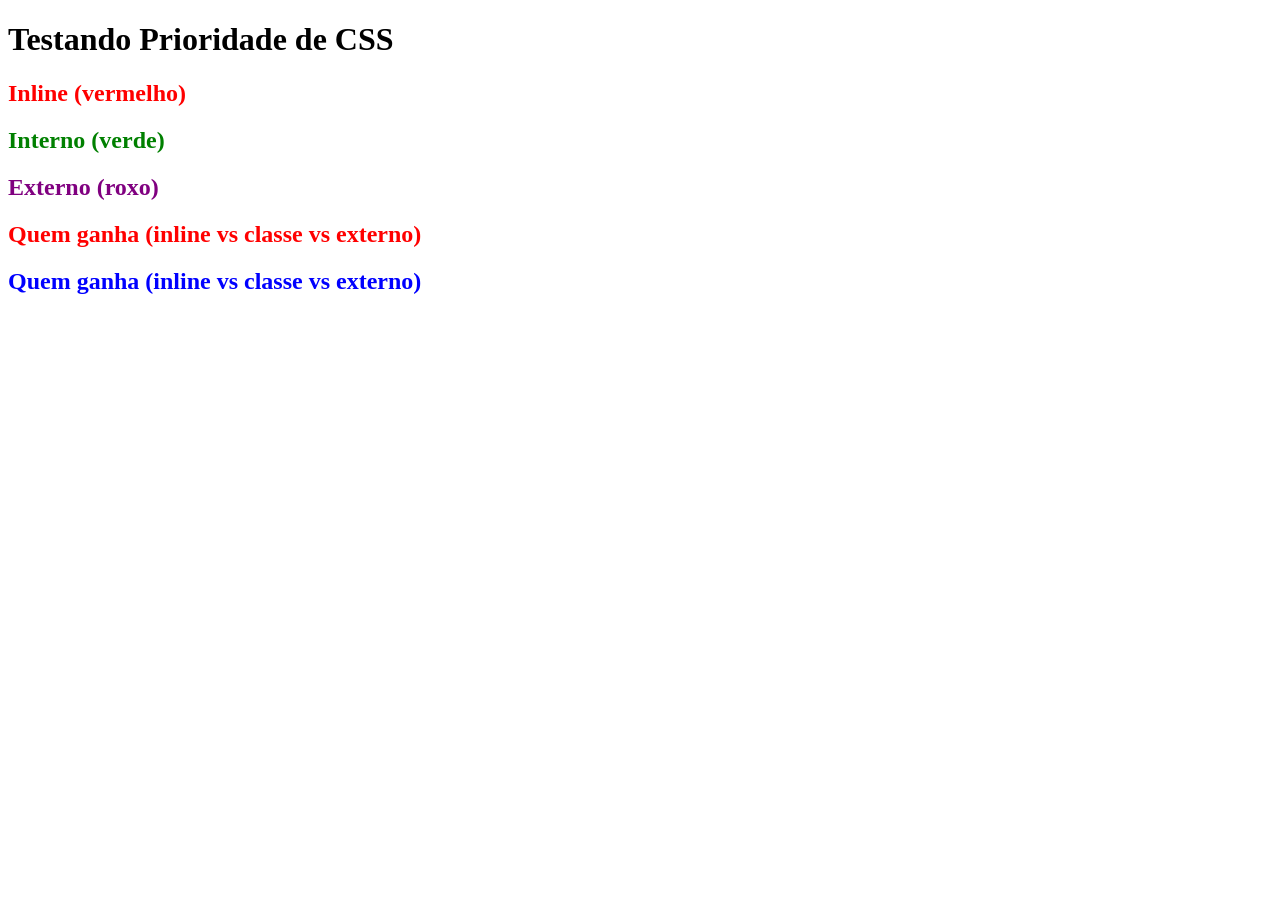
<file: Aula HTML_Simone/Aula-CSS/aulacss.html>
<!DOCTYPE html>
<html lang="pt-BR">
<head>
    <meta charset="UTF-8">
    <meta name="viewport" content="width=device-width, initial-scale=1.0">
    <title>CSS na prática</title>
    <style>
        h2 {
            color: green;
        }
        .destaque {
            color: orange;
        }
    </style>
    <link rel="stylesheet" href="style.css">
</head>
<body>
    <h1>Testando Prioridade de CSS</h1>

    <h2 style="color: red;">Inline (vermelho)</h2>

    <h2>Interno (verde)</h2>

    <h2 class="externo">Externo (roxo)</h2>

    <!--conflito-->

    <h2 class="destaque" style="color: red;">Quem ganha (inline vs classe vs externo)</h2>
    <h2 class="destaque">Quem ganha (inline vs classe vs externo)</h2>
</body>
</html>
</file>
<file: Aula HTML_Simone/flex/style.css>
.container {
    background-color: cadetblue;
    width: 1000px;
    height:1000px;
    display: flex;
    flex-direction: column;

  /*justify content altera os elementos na horizontal 
porem se eu alterar o flex direction para column
ele alterará os elementos na vertical*/

    /*flex-direction: column; */
    /*justify-content:space-between ; usa na horizontal*/
    flex-direction: column;
    justify-content:flex-end;
    align-items:;
    
}

.box {
    background-color: darkorange;
    width: 100px;
    height: 100px;
    border: 1px solid black;
}
</file>
<file: Aula HTML_Simone/Aula-CSS/desafio/style.css>
.box {
    width: 80px;
    height: 80px;
    border-radius: 5px;
    background-color: blue;

}

.container {
     display: flex;
    
    gap: 10px;
    
    flex-wrap: wrap;
    
}
</file>
<file: Aula HTML_Simone/Aula-CSS/aula1.css>
* {
    margin: 0;
    padding: 0;
    box-sizing: border-box;
}

.pagina {
    max-width: 900px;
    margin: 0 auto;
    padding: 40px 20px;
}

.titulo-aula {
    background-color:  #1a252f;
    color: #ffff;
    padding: 30px 40px;
    margin-bottom: 40px;
    border-left: 8px solid #e74c3c;
    border-radius:  4px;
}

.titulo-aula h1 {
    font-size: 2rem;
    letter-spacing: 2px;
}

.titulo-aula p {
    margin-top: 8px;
    color: #aaa;
}

.conceito {
    background-color: white;
    border-radius: 10px;
    padding: 30px;
    margin-bottom: 35px;
    border-top: 4px solid #e74c3c;
    box-shadow: 0 2px 8px rgba (0, 0, 0, 0.1);
}

.conceito h2 {
    font-size:  1.4rem;
    color: #2c3e50;
    margin-bottom: 6px;
}

.subtitulo {
    color: #888;
    font-size: 0.9rem;
    margin-bottom: 20px;
    padding-bottom: 15px;
    border-bottom: 1px solid #eee;
}

.codigo {
    background-color: #2c3e50;
    color: #ecf0f1;
    padding: 16px 20px;
    border-radius: 6px;
    font-family: "Courier New", monospace;
    font-size: 0.88rem;
    margin: 12px 0;
    line-height: 2;
}

.codigo .prop {
    color: #f1c407;
}
.codigo .val {
    color: #2ecc71;
}
.codigo .comment {
    color: #7f8c8d;
}
.codigo .sel {
    color: #e74c3c;
}
.codigo .sel-b {
    color: #3498db;
}

.dica {
    background-color: #eafaf1;
    border-left: 4px solid #27ae60;
    padding: 12px 16px;
    margin: 12px 0;
    font-size: 0.88rem;
    border-radius: 0 6px 6px 0;
}

.alerta {
    background-color: #fef9e7;
    padding: 12px 16px;
    margin: 12px 0;
    font-size: 0.88rem;
    border-radius: 0 6px 6px 0;
}

.variacao {
    margin-top: 18px
}
.variacao h4 {
    font-size: 0.85rem;
    color: #555;
    margin-bottom: 8px;
    padding: 4px 10px;
    background: #f0f2f5;
    border-radius: 4px;
    display: inline-block;
}

.demo {
    background-color: #f8f9fa;
    border:2px dashed #ddd;
    border-radius: 6px;
    padding: 20px;
    margin: 14px 0;
}

.demo-seletor-tag p {
    background-color: #d5f5e3 ;
    padding: 8px 12px;
    margin-bottom: 6px;
    border-radius: 4px;
}

.destaque-aula {
    background-color: #fdebd0;
    padding: 8px 12px;
    border-radius: 4px;
    font-weight: bold;
    margin-bottom: 6px;
}

#unico-demo {
    background-color: #d6eaf8;
    padding: 8px 12px;
    border-radius: 4px;
    margin-bottom: 6px;
}

.container-desc strong {
    color: #e74c3c;
    font-size: 1.1rem;
}
    
.demo-atributo input[type="text"] {
    border: 3px solid #27ae60;
    padding: 6px 10px;
    border-radius: 4px;
    margin-right: 10px;
}

.demo-atributo input[type="email"] {
    border: 3px solid red;
    padding: 6px 10px;
    border-radius: 4px;
   
}

.caixa-spec {
    padding: 12px 16px;
    border-radius: 4px;
    margin-bottom: 8px;
    color: white;
    font-weight: bold;

}

.spec-tag {
    background-color: #95a5a6;
}

.spec-classe {
    background-color: #3498db;
}

.spec-id {
    background-color: #e74c3c;
}

.spec-inline {
    background-color: #27ae60;
}

.grade-cores {
    

    display: flex;
    justify-content: center;
    gap: 10px;
    margin: 12px 0;
    flex-wrap: wrap;
    justify-content: space-between;
}

.amostra-cor {
    background-color: #27ae60;
    min-width: 120px;
    height: 70px;
    border-radius: 6px;
    display: flex;
    align-items: flex-end;
    padding: 8px;
}

.amostra-cor span {
    font-size: 0.72rem;
    font-weight: bold;
    background: rgba(0, 0, 0, 0.35);
    color: white;
    padding: 2px 6px;
    border-radius: 3px;
}

.cor-nome {
    background-color: tomato;
}

.cor-hex3 {
    background-color: #e74;
}

.cor-hex6 {
    background-color: #e74c3c;
}

.cor-rgb {
    background-color: rgb(231, 76, 60);
}

.cor-rgba50 {
    background-color: rgba(231, 76, 60, 0.5);
}

.cor-rgba20 {
    background-color: rgba(231, 76, 60, 0.2);
}
</file>
<file: Aula HTML_Simone/Aula-CSS/style.css>
h2.externo{
    color: purple;
}

.destaque{
    color: blue;
}
</file>
